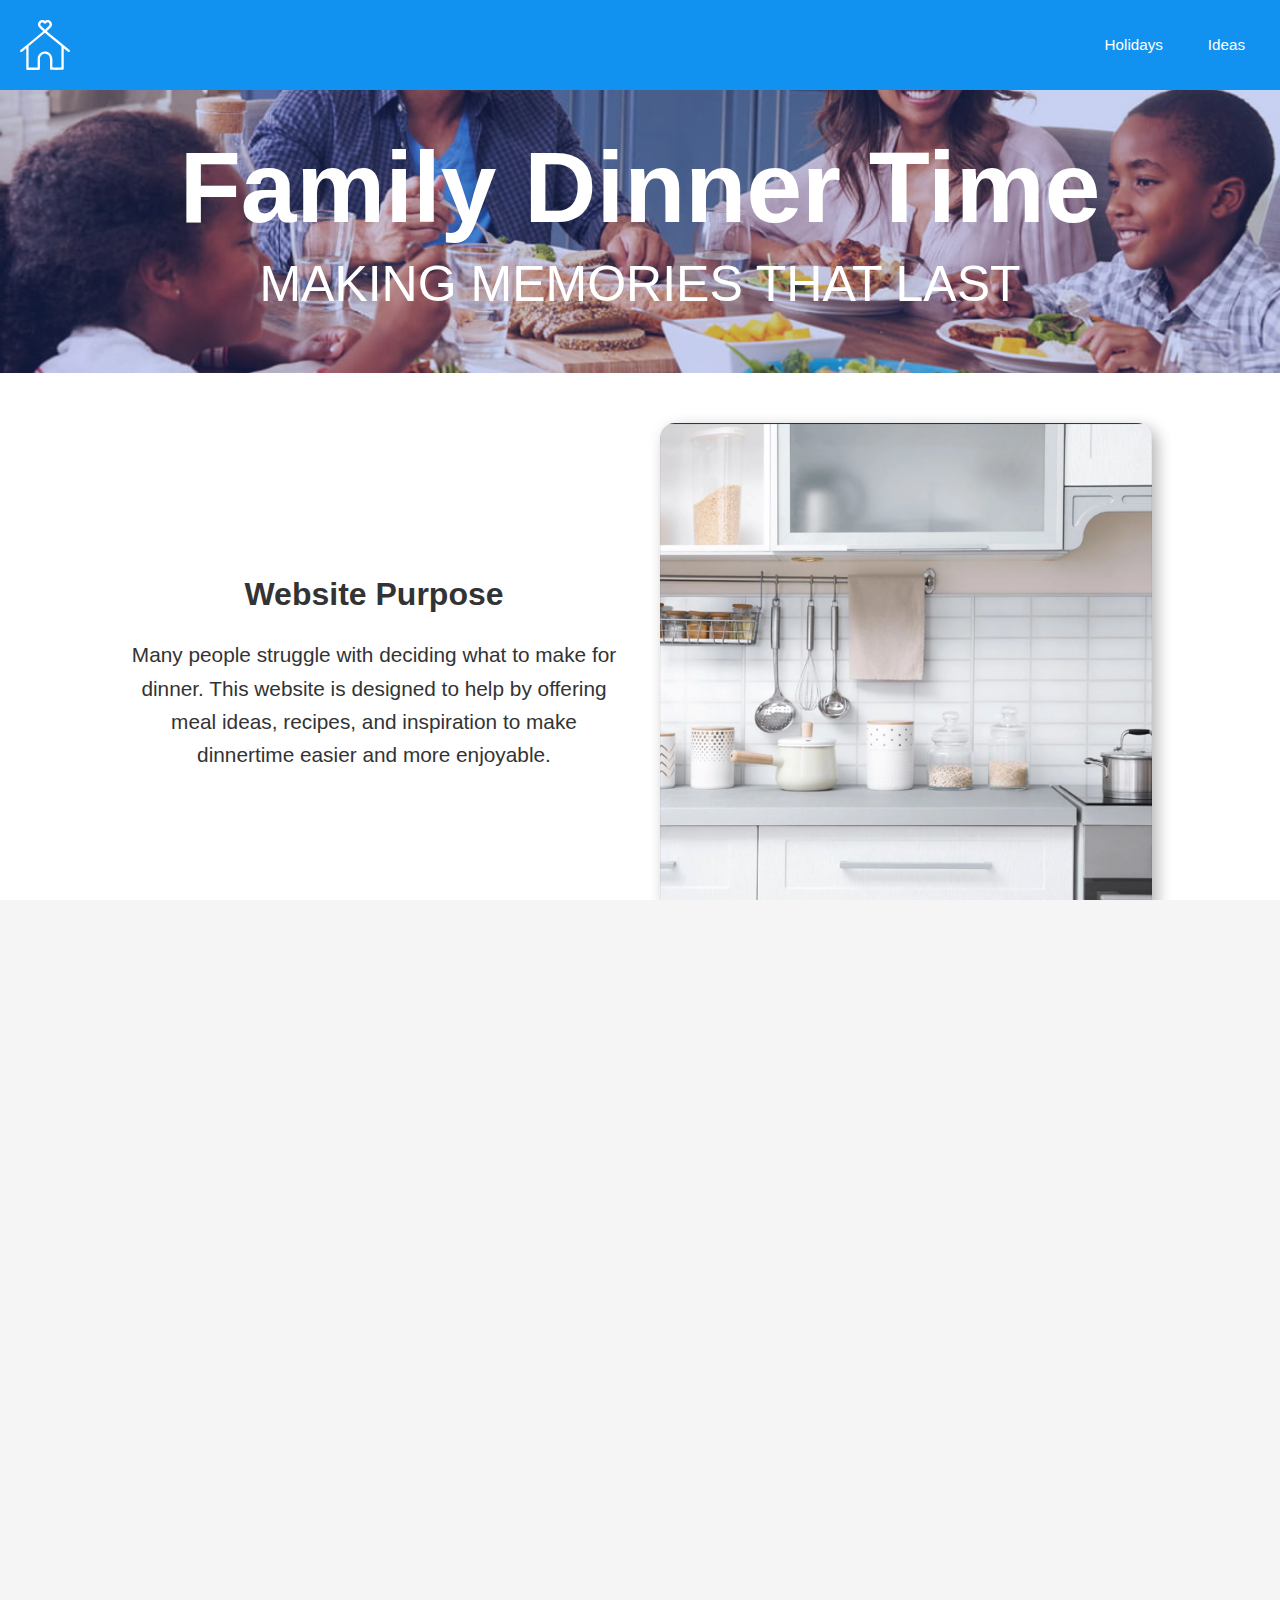
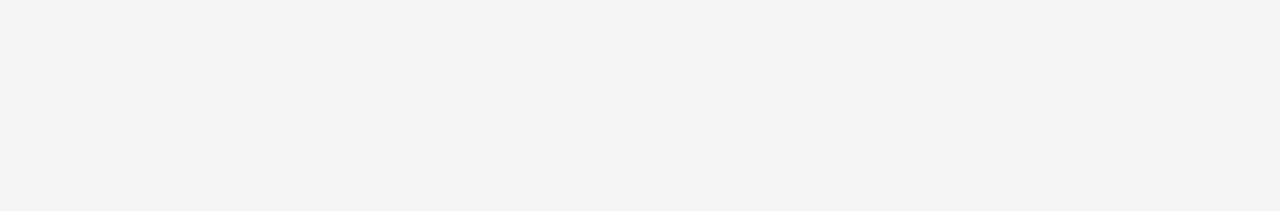
<file: index.html>
<!DOCTYPE html>
<html lang="en">
    <head>
        <meta charset="UTF-8">
        <meta name="viewport" content="width=device-width, initial-scale=1.0">
        <title>Family Dinner Time</title>
        <link rel="stylesheet" href="styles/style.css">
        <link rel="icon" type="image/svg+xml" href="dinner/images/icon.svg">
    </head>
    <body>   
        <header>
            <svg id="Capa_1" data-name="Capa 1" xmlns="http://www.w3.org/2000/svg" viewBox="0 0 358.36 357.73">
                <path class="cls-1" d="m44.97,202.53c-10.49,8.65-19.42,15.97-28.31,23.35-4.86,4.03-10.09,6.47-14.73.39-4.38-5.73-.53-9.8,4.01-13.53,51.62-42.48,103.14-85.08,154.85-127.44,4.53-3.71,5.17-5.6.48-9.77-8.5-7.57-16.49-15.74-24.32-24.01-10.06-10.63-10.59-26.95-1.71-38.71C144.54.47,160.59-3.69,173.63,3.62c4.23,2.37,6.81,2.45,11.07.02,12.67-7.22,28.49-3.33,37.8,8.47,9.46,11.99,9.21,28.51-1.06,39.42-7.81,8.29-15.79,16.49-24.34,23.98-4.95,4.33-3.75,6.29.58,9.84,51.22,42.02,102.29,84.21,153.42,126.34,2.54,2.09,5.4,3.9,6.68,7.12,1.41,3.53.18,6.65-2.46,8.89-3.71,3.15-7.82,2.74-11.49-.22-8.86-7.15-17.61-14.44-26.4-21.68-.86-.71-1.52-1.89-3.91-.98v8.18c0,43.8.01,87.59,0,131.39,0,11.81-1.26,13.1-12.71,13.11-24.6.02-49.19.03-73.79,0-9.92-.01-11.92-1.97-11.96-12.17-.08-21.3.14-42.6-.08-63.89-.2-19.13-9.55-32.58-25.3-37.18-23.32-6.81-45.65,9.16-46.28,33.6-.47,18.29-.16,36.59-.1,54.89.1,27.57,1.42,24.92-24.57,24.93-20.4,0-40.79.04-61.19-.01-11.27-.03-12.54-1.29-12.55-12.39-.03-46.77-.01-93.54-.01-142.74Zm251.92,62.16c0-23.11-.11-46.21.1-69.32.04-4.55-1.06-7.7-4.73-10.7-36.01-29.39-71.91-58.91-107.69-88.58-3.82-3.16-6.03-3.97-10.38-.35-35.95,29.93-72.16,59.55-108.34,89.19-2.98,2.44-4.4,4.99-4.39,9.06.16,46.81.22,93.62-.05,140.43-.03,5.79,1.75,6.93,7.08,6.82,17.1-.33,34.21-.42,51.3.04,5.98.16,6.74-2.03,6.66-7.17-.28-18.6-.21-37.21-.08-55.81.19-27.27,21.57-50.26,48.36-52.18,28.18-2.02,52.05,16.58,56.11,44.5,3.03,20.86.98,41.94,1.08,62.91.03,6.45,1.79,7.92,7.98,7.74,16.19-.46,32.41-.46,48.6,0,6.44.18,8.74-1.06,8.58-8.18-.53-22.79-.2-45.61-.18-68.41ZM212.63,31c-.67-5.46-3.58-10.11-8.97-12.96-5.63-2.97-11.05-.87-14.75,3.03-7.01,7.39-12.84,6.43-19.91.15-7.1-6.31-13.31-5.83-18.8.17-5.79,6.32-6.11,13.72-.07,19.99,8.3,8.6,17.19,16.62,25.58,25.14,2.83,2.87,4.47,2.44,7.09-.2,8.21-8.27,16.7-16.27,25.04-24.42,2.87-2.8,4.64-6.17,4.77-10.9Z"/>
            </svg>
            <nav>
                <a href="national_food_holiday.html">Holidays</a>
                <a href="ideas.html">Ideas</a>
            </nav>
        </header>
        
        <section class="hero">
            <h1>Family Dinner Time</h1>
            <p>MAKING MEMORIES THAT LAST</p>
            <div class="hero-image"></div>
        </section>

        <section class="section-purpose">
            <div class="text">
                <h2>Website Purpose</h2>
                <p>Many people struggle with deciding what to make for dinner. This website is designed to help by offering meal ideas, recipes, and inspiration to make dinnertime easier and more enjoyable.</p>    
            </div>
            <img src="dinner/images/clean kitchen.webp" alt="Purpose Image">
        </section>

        <section class="success-stories">
            <h2>Success Stories</h2>
            <div class="cards">
                <div class="card">
                    <div class="card-inner">
                        <div class="card-front">
                            <img src="dinner/images/sarah.jfif" alt="">
                            <p>Sarah<br>The Busy Mom of Six</p>
                        </div>
                        <div class="card-back">
                            <p>The Busy Mom of Six "Meal Planning Brought Peace to My Chaos!" As a mom of six, Teresa used to scramble for dinner ideas and resort to takeout more often than she liked. After discovering meal planning, she started using the National Food Holidays to make dinnertime fun and get her kids excited about meals.</p>
                        </div>
                    </div>
                </div>
        
                <div class="card">
                    <div class="card-inner">
                        <div class="card-front">
                            <img src="dinner/images/emily.jfif" alt="">
                            <p>Emily<br>The Mom of Three</p>
                        </div>
                        <div class="card-back">
                            <p>The Mom of Three Who Found Her Groove Emily wanted to cook healthier, budget-friendly meals but often felt stuck making the same meals repeatedly. That changed when she incorporated National Food Holidays into her meal planning. Not only did this break the dinner monotony, but it also reduced food waste since she planned meals around what was already in her pantry. Now, grocery shopping is easier, and dinner is something the whole family looks forward to!</p>
                        </div>
                    </div>
                </div>
        
                <div class="card">
                    <div class="card-inner">
                        <div class="card-front">
                            <img src="dinner/images/elder-johnson.jfif" alt="">
                            <p>Elder Johnson<br>The LDS Missionary</p>
                        </div>
                        <div class="card-back">
                            <p>The LDS Missionary on a Budget "Meal Planning Helped Me Eat Better and Save Time!" Living on a tight budget, Elder Johnson needed quick, affordable meals that didn’t require a lot of prep. He used National Food Holidays as a guide to keep meals varied and fun while sticking to his meal plan. By planning around sales and simple recipes, he ate healthier, saved time, and even shared meal ideas with his companion. Now, he looks forward to food holidays as an easy way to add variety to his diet!</p>
                        </div>
                    </div>
                </div>
            </div>
            <br><br><br>
        </section>        

        <footer>
            <div class="footer-links">
                <a href="dinner/site-plan.html">Site Plan</a>
                <a href="#">Privacy Policy</a>
                <a href="#">Terms of Service</a>
            </div>
            <div class="footer-icons">
                <a href="https://www.facebook.com" target="_blank">
                    <svg xmlns="http://www.w3.org/2000/svg" width="16" height="16" fill="currentColor" class="bi bi-facebook" viewBox="0 0 16 16">
                        <path d="M16 8.049c0-4.446-3.582-8.05-8-8.05C3.58 0-.002 3.603-.002 8.05c0 4.017 2.926 7.347 6.75 7.951v-5.625h-2.03V8.05H6.75V6.275c0-2.017 1.195-3.131 3.022-3.131.876 0 1.791.157 1.791.157v1.98h-1.009c-.993 0-1.303.621-1.303 1.258v1.51h2.218l-.354 2.326H9.25V16c3.824-.604 6.75-3.934 6.75-7.951"/>
                    </svg>
                </a>
                <a href="https://www.instagram.com" target="_blank">
                    <svg xmlns="http://www.w3.org/2000/svg" width="16" height="16" fill="currentColor" class="bi bi-instagram" viewBox="0 0 16 16">
                        <path d="M8 0C5.829 0 5.556.01 4.703.048 3.85.088 3.269.222 2.76.42a3.9 3.9 0 0 0-1.417.923A3.9 3.9 0 0 0 .42 2.76C.222 3.268.087 3.85.048 4.7.01 5.555 0 5.827 0 8.001c0 2.172.01 2.444.048 3.297.04.852.174 1.433.372 1.942.205.526.478.972.923 1.417.444.445.89.719 1.416.923.51.198 1.09.333 1.942.372C5.555 15.99 5.827 16 8 16s2.444-.01 3.298-.048c.851-.04 1.434-.174 1.943-.372a3.9 3.9 0 0 0 1.416-.923c.445-.445.718-.891.923-1.417.197-.509.332-1.09.372-1.942C15.99 10.445 16 10.173 16 8s-.01-2.445-.048-3.299c-.04-.851-.175-1.433-.372-1.941a3.9 3.9 0 0 0-.923-1.417A3.9 3.9 0 0 0 13.24.42c-.51-.198-1.092-.333-1.943-.372C10.443.01 10.172 0 7.998 0zm-.717 1.442h.718c2.136 0 2.389.007 3.232.046.78.035 1.204.166 1.486.275.373.145.64.319.92.599s.453.546.598.92c.11.281.24.705.275 1.485.039.843.047 1.096.047 3.231s-.008 2.389-.047 3.232c-.035.78-.166 1.203-.275 1.485a2.5 2.5 0 0 1-.599.919c-.28.28-.546.453-.92.598-.28.11-.704.24-1.485.276-.843.038-1.096.047-3.232.047s-2.39-.009-3.233-.047c-.78-.036-1.203-.166-1.485-.276a2.5 2.5 0 0 1-.92-.598 2.5 2.5 0 0 1-.6-.92c-.109-.281-.24-.705-.275-1.485-.038-.843-.046-1.096-.046-3.233s.008-2.388.046-3.231c.036-.78.166-1.204.276-1.486.145-.373.319-.64.599-.92s.546-.453.92-.598c.282-.11.705-.24 1.485-.276.738-.034 1.024-.044 2.515-.045zm4.988 1.328a.96.96 0 1 0 0 1.92.96.96 0 0 0 0-1.92m-4.27 1.122a4.109 4.109 0 1 0 0 8.217 4.109 4.109 0 0 0 0-8.217m0 1.441a2.667 2.667 0 1 1 0 5.334 2.667 2.667 0 0 1 0-5.334"/>
                    </svg>
                </a>
            </div>
            <p>&copy; 2025 Family Dinner Time. All rights reserved.</p>
        </footer>   
    </body>
</html>
</file>
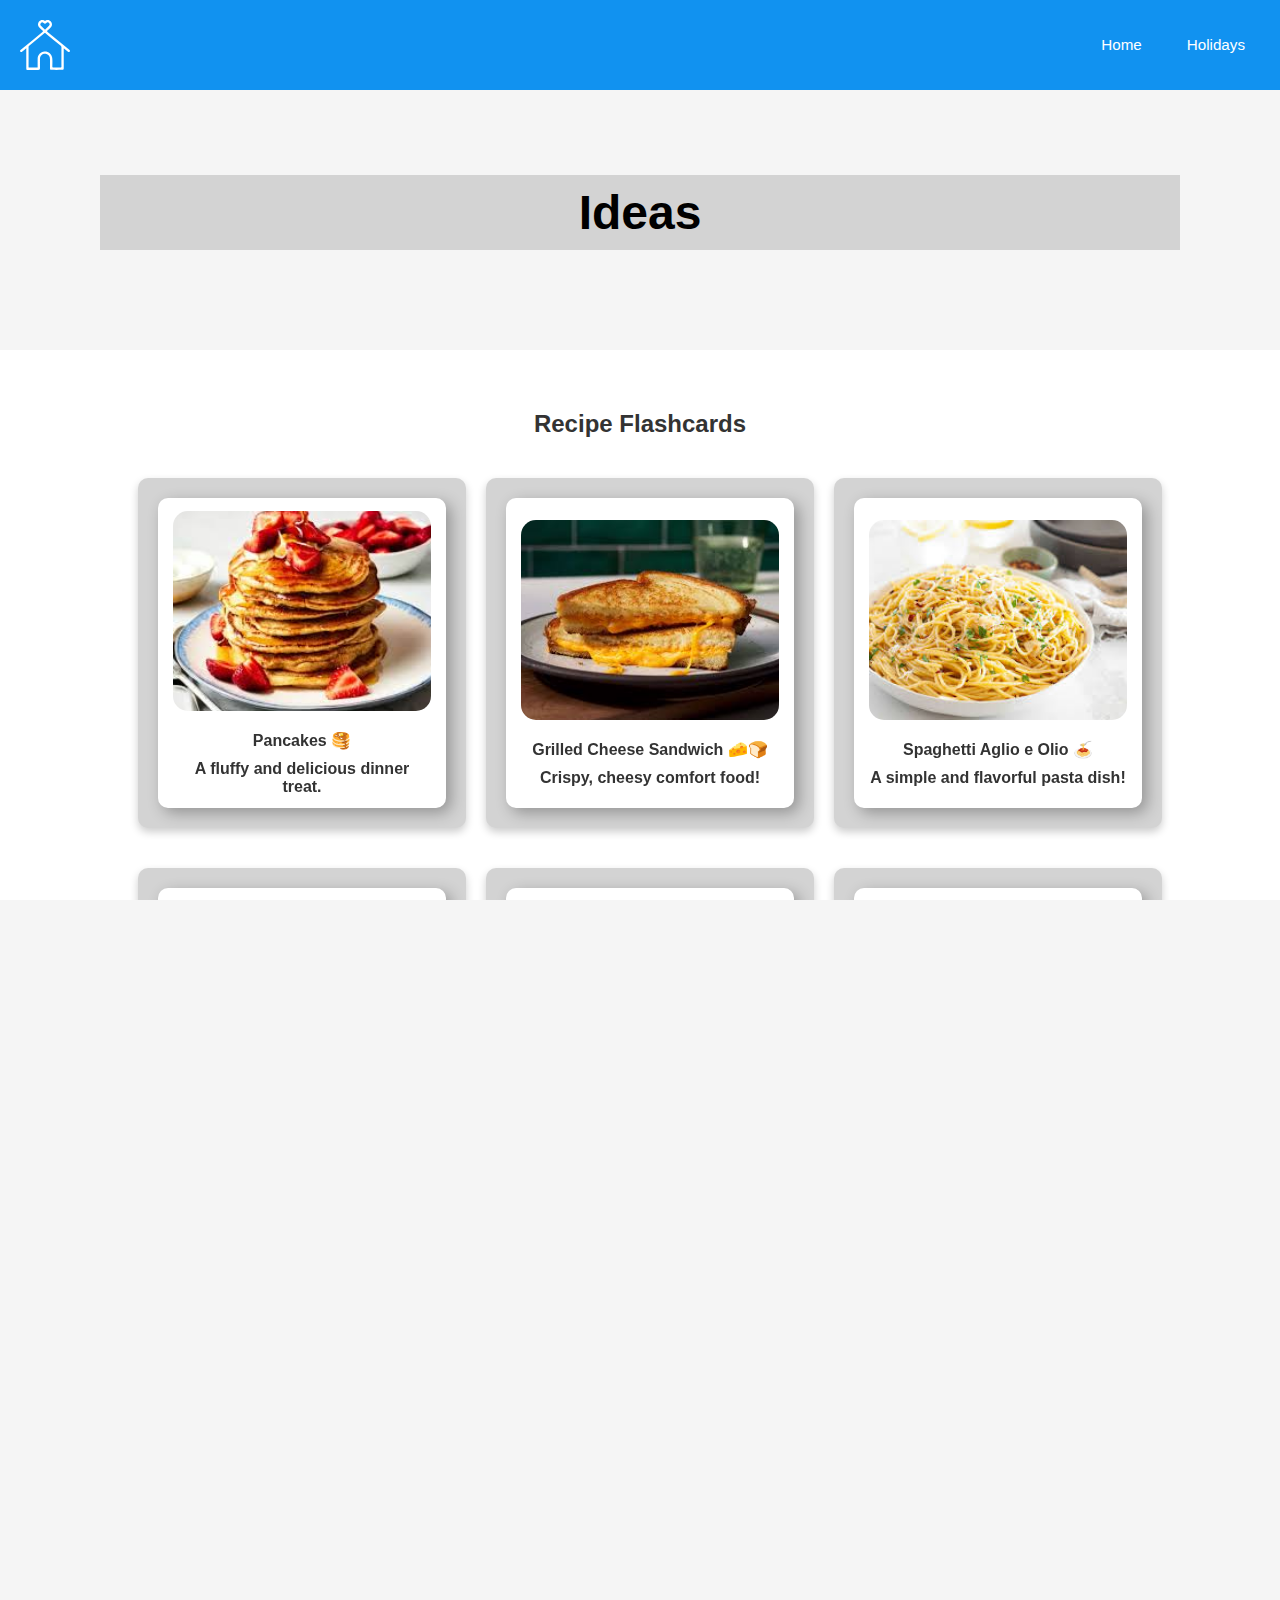
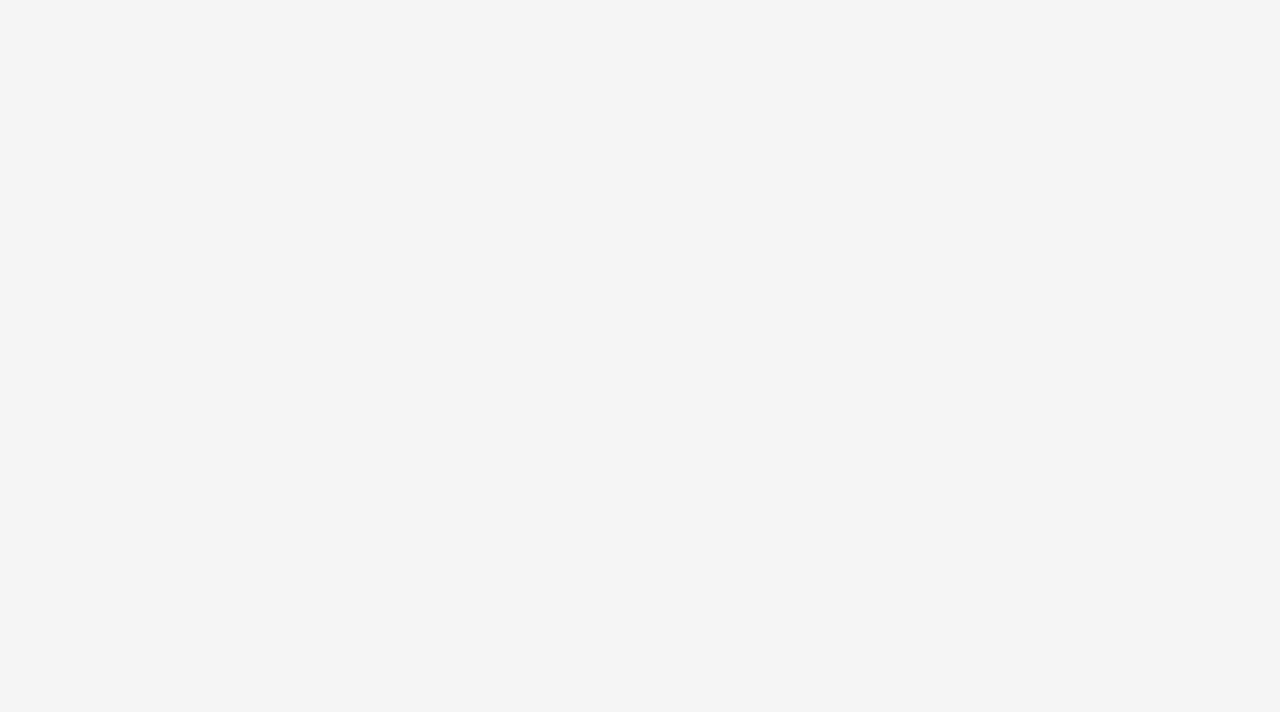
<file: ideas.html>
<!DOCTYPE html>
<html lang="en">
    <head>
        <meta charset="UTF-8">
        <meta name="viewport" content="width=device-width, initial-scale=1.0">
        <title>Ideas</title>
        <link rel="stylesheet" href="styles/style.css">
        <link rel="icon" type="image/svg+xml" href="dinner/images/icon.svg">
    </head>
    <body>
        <header>
            <svg id="Capa_1" data-name="Capa 1" xmlns="http://www.w3.org/2000/svg" viewBox="0 0 358.36 357.73">
                <path class="cls-1" d="m44.97,202.53c-10.49,8.65-19.42,15.97-28.31,23.35-4.86,4.03-10.09,6.47-14.73.39-4.38-5.73-.53-9.8,4.01-13.53,51.62-42.48,103.14-85.08,154.85-127.44,4.53-3.71,5.17-5.6.48-9.77-8.5-7.57-16.49-15.74-24.32-24.01-10.06-10.63-10.59-26.95-1.71-38.71C144.54.47,160.59-3.69,173.63,3.62c4.23,2.37,6.81,2.45,11.07.02,12.67-7.22,28.49-3.33,37.8,8.47,9.46,11.99,9.21,28.51-1.06,39.42-7.81,8.29-15.79,16.49-24.34,23.98-4.95,4.33-3.75,6.29.58,9.84,51.22,42.02,102.29,84.21,153.42,126.34,2.54,2.09,5.4,3.9,6.68,7.12,1.41,3.53.18,6.65-2.46,8.89-3.71,3.15-7.82,2.74-11.49-.22-8.86-7.15-17.61-14.44-26.4-21.68-.86-.71-1.52-1.89-3.91-.98v8.18c0,43.8.01,87.59,0,131.39,0,11.81-1.26,13.1-12.71,13.11-24.6.02-49.19.03-73.79,0-9.92-.01-11.92-1.97-11.96-12.17-.08-21.3.14-42.6-.08-63.89-.2-19.13-9.55-32.58-25.3-37.18-23.32-6.81-45.65,9.16-46.28,33.6-.47,18.29-.16,36.59-.1,54.89.1,27.57,1.42,24.92-24.57,24.93-20.4,0-40.79.04-61.19-.01-11.27-.03-12.54-1.29-12.55-12.39-.03-46.77-.01-93.54-.01-142.74Zm251.92,62.16c0-23.11-.11-46.21.1-69.32.04-4.55-1.06-7.7-4.73-10.7-36.01-29.39-71.91-58.91-107.69-88.58-3.82-3.16-6.03-3.97-10.38-.35-35.95,29.93-72.16,59.55-108.34,89.19-2.98,2.44-4.4,4.99-4.39,9.06.16,46.81.22,93.62-.05,140.43-.03,5.79,1.75,6.93,7.08,6.82,17.1-.33,34.21-.42,51.3.04,5.98.16,6.74-2.03,6.66-7.17-.28-18.6-.21-37.21-.08-55.81.19-27.27,21.57-50.26,48.36-52.18,28.18-2.02,52.05,16.58,56.11,44.5,3.03,20.86.98,41.94,1.08,62.91.03,6.45,1.79,7.92,7.98,7.74,16.19-.46,32.41-.46,48.6,0,6.44.18,8.74-1.06,8.58-8.18-.53-22.79-.2-45.61-.18-68.41ZM212.63,31c-.67-5.46-3.58-10.11-8.97-12.96-5.63-2.97-11.05-.87-14.75,3.03-7.01,7.39-12.84,6.43-19.91.15-7.1-6.31-13.31-5.83-18.8.17-5.79,6.32-6.11,13.72-.07,19.99,8.3,8.6,17.19,16.62,25.58,25.14,2.83,2.87,4.47,2.44,7.09-.2,8.21-8.27,16.7-16.27,25.04-24.42,2.87-2.8,4.64-6.17,4.77-10.9Z"/>
            </svg>
            <nav>
                <a href="index.html">Home</a>
                <a href="national_food_holiday.html">Holidays</a>
            </nav>
        </header>
        <div class="title">
            <h1>Ideas</h1>
        </div>
       

            <section class="recipe-cards">
                <h2>Recipe Flashcards</h2>
                <div class="cards-container">
                    <div class="card">
                        <div class="card-inner">
                            <div class="card-front">
                                <img src="dinner/images/Pancakes.jfif" alt="Dish 1">
                                <p>Pancakes 🥞</p>
                                <p>A fluffy and delicious dinner treat.</p>
                            </div>
                            <div class="card-back">
                                <h3>Ingredients:</h3>
                                <ul>
                                    <li>1 cup flour</li>
                                    <li>1 tbsp sugar</li>
                                    <li>1 tsp baking powder</li>
                                    <li>½ tsp salt</li>
                                    <li>¾ cup milk</li>
                                    <li>1 egg</li>
                                    <li>1 tbsp melted butter</li>
                                </ul>
                                <h3>Steps:</h3>
                                <p>Combine dry ingredients, mix in milk, egg, and melted butter, cook on a hot griddle</p>
                            </div>
                        </div>
                    </div>
                   
                    <div class="card">
                        <div class="card-inner">
                            <div class="card-front">
                                <img src="dinner/images/Grilled Cheese Sandwich.jfif" alt="Dish 1">
                                <p>Grilled Cheese Sandwich 🧀🍞</p>
                                <p>Crispy, cheesy comfort food!</p>
                            </div>
                            <div class="card-back">
                                <h3>Ingredients:</h3>
                                <ul>
                                    <li>2 slices of bread</li>
                                    <li>2 slices of cheese</li>
                                    <li>1 tbsp butter</li>
                                </ul>
                                <h3>Steps:</h3>
                                <p>Butter the bread, grill with cheese in between until golden brown</p>
                            </div>
                        </div>
                    </div>
     
     
                    <div class="card">
                        <div class="card-inner">
                            <div class="card-front">
                                <img src="dinner/images/Spaghetti Aglio e Olio.jfif" alt="Dish 1">
                                <p>Spaghetti Aglio e Olio 🍝</p>
                                <p>A simple and flavorful pasta dish!</p>
                            </div>
                            <div class="card-back">
                                <h3>Ingredients:</h3>
                                <ul>
                                    <li>200g spaguetti</li>
                                    <li>3 cloves garlic (sliced)</li>
                                    <li>3 tbsp olive oil</li>
                                    <li>½ tsp red pepper flakes</li>
                                    <li>Parsley</li>
                                </ul>
                                <h3>Steps:</h3>
                                <p>Cook pasta, sauté garlic in olive oil, mix with pasta, top with parsley</p>
                            </div>
                        </div>
                    </div>
     
     
                    <div class="card">
                        <div class="card-inner">
                            <div class="card-front">
                                <img src="dinner/images/Scrambled Eggs.jfif" alt="Dish 1">
                                <p>Scrambled Eggs 🍳</p>
                                <p>Fluffy scrambled eggs for dinner!</p>
                            </div>
                            <div class="card-back">
                                <h3>Ingredients:</h3>
                                <ul>
                                    <li>2 eggs</li>
                                    <li>1 tbsp milk</li>
                                    <li>Sal & pepper</li>
                                    <li>1 tsp butter</li>
                                </ul>
                                <h3>Steps:</h3>
                                <p>Beat eggs with milk, cook in butter, stir occasionally until fluffy</p>
                            </div>
                        </div>
                    </div>
     
     
                    <div class="card">
                        <div class="card-inner">
                            <div class="card-front">
                                <img src="dinner/images/Banana Smoothie.jfif" alt="Dish 1">
                                <p>Banana Smoothie 🍌🥤</p>
                                <p>A quick and healthy smoothie to accompany your meal!</p>
                            </div>
                            <div class="card-back">
                                <h3>Ingredients:</h3>
                                <ul>
                                    <li>1 banana</li>
                                    <li>1 cup milk</li>
                                    <li>½ cup yogurt</li>
                                    <li>1 tbsp honey</li>
                                </ul>
                                <h3>Steps:</h3>
                                <p>Blend all ingredients until smooth</p>
                            </div>
                        </div>
                    </div>
                   
                    <div class="card">
                        <div class="card-inner">
                            <div class="card-front">
                                <img src="dinner/images/Chicken Quesadilla.jfif" alt="Dish 1">
                                <p>Chicken Quesadilla 🌮🧀</p>
                                <p>Cheesy and crispy, the perfect savory dinner</p>
                            </div>
                            <div class="card-back">
                                <h3>Ingredients:</h3>
                                <ul>
                                    <li>1 tortilla</li>
                                    <li>½ cup shredded chicken</li>
                                    <li>½ cup shredded cheese</li>
                                </ul>
                                <h3>Steps:</h3>
                                <p>Fill tortilla with chicken and cheese, cook on both sides until crispy</p>
                            </div>
                        </div>
                    </div>
     
     
                    <div class="card">
                        <div class="card-inner">
                            <div class="card-front">
                                <img src="dinner/images/Fried Rice.jfif" alt="Dish 1">
                                <p>Fried Rice 🍚</p>
                                <p>Use leftover rice for a quick dinner!</p>
                            </div>
                            <div class="card-back">
                                <h3>Ingredients:</h3>
                                <ul>
                                    <li>1 cup cooked rice</li>
                                    <li>1 egg</li>
                                    <li>½ cup mixed veggies</li>
                                    <li>2 tbsp soy sauce</li>
                                </ul>
                                <h3>Steps:</h3>
                                <p>Scramble egg, stir-fry veggies, add rice and soy sauce</p>
                            </div>
                        </div>
                    </div>
     
     
                    <div class="card">
                        <div class="card-inner">
                            <div class="card-front">
                                <img src="dinner/images/Baked Potatoes.jfif" alt="Dish 1">
                                <p>Baked Potatoes 🥔</p>
                                <p>Perfectly baked potatoes with crispy skin</p>
                            </div>
                            <div class="card-back">
                                <h3>Ingredients:</h3>
                                <ul>
                                    <li>2 potatoes</li>
                                    <li>1 tbsp olive oil</li>
                                    <li>Salt & pepper</li>
                                </ul>
                                <h3>Steps:</h3>
                                <p>Coat potatoes in olive oil and salt, bake at 400°F for 45 minutes</p>
                            </div>
                        </div>
                    </div>
               
                    <div class="card">
                        <div class="card-inner">
                            <div class="card-front">
                                <img src="dinner/images/French Toast.jfif" alt="Dish 1">
                                <p>French Toast 🍞🍯</p>
                                <p>A sweet and golden brown dinner option</p>
                            </div>
                            <div class="card-back">
                                <h3>Ingredients:</h3>
                                <ul>
                                    <li>2 slices of bread</li>
                                    <li>1 egg</li>
                                    <li>½ cup milk</li>
                                    <li>1 tbsp sugar</li>
                                    <li>½ tsp cinnamon</li>
                                </ul>
                                <h3>Steps:</h3>
                                <p>Dip bread in egg mixture, cook until golden brown</p>
                            </div>
                        </div>
                    </div>
     
     
                    <div class="card">
                        <div class="card-inner">
                            <div class="card-front">
                                <img src="dinner/images/Caprese Salad.jfif" alt="Dish 1">
                                <p>Caprese Salad 🍅🥬</p>
                                <p>A refreshing and healthy salad for dinner</p>
                            </div>
                            <div class="card-back">
                                <h3>Ingredients:</h3>
                                <ul>
                                    <li>1 tomato (sliced)</li>
                                    <li>1 ball mozzarella (sliced)</li>
                                    <li>Fesh basil</li>
                                    <li>olive oil & balsamic vinegar</li>
                                </ul>
                                <h3>Steps:</h3>
                                <p>Layer tomato, mozzarella, and basil, drizzle with oil and vinegar</p>
                            </div>
                        </div>
                    </div>
     
     
                    <div class="card">
                        <div class="card-inner">
                            <div class="card-front">
                                <img src="dinner/images/vegetable-stir-fry.jfif" alt="Dish 1">
                                <p>Stir-Fry Vegetables 🥦🍜</p>
                                <p>A healthy and vibrant vegetable stir-fry for dinner</p>
                            </div>
                            <div class="card-back">
                                <h3>Ingredients:</h3>
                                <ul>
                                    <li>1 cup broccoli</li>
                                    <li>1 bell pepper (sliced)</li>
                                    <li>1 carrot (julienned)</li>
                                    <li>2 tbsp soy sauce</li>
                                    <li>1 tbsp olive Olio</li>
                                </ul>
                                <h3>Steps:</h3>
                                <p>Heat oil, sauté vegetables until tender, add soy sauce and stir-fry for 2-3 more minutes</p>
                            </div>
                        </div>
                    </div>
                   
                    <div class="card">
                        <div class="card-inner">
                            <div class="card-front">
                                <img src="dinner/images/Avocado Toast.jfif" alt="Dish 1">
                                <p>Avocado Toast 🥑🍞</p>
                                <p>Simple, nutritious, and delicious!</p>
                            </div>
                            <div class="card-back">
                                <h3>Ingredients:</h3>
                                <ul>
                                    <li>1 slice toast</li>
                                    <li>½ avocado (mashed)</li>
                                    <li>Salt & pepper</li>
                                    <li>red pepper flakes</li>
                                </ul>
                                <h3>Steps:</h3>
                                <p>Spread mashed avocado on toast, season with salt and pepper</p>
                            </div>
                        </div>
                    </div>
     
     
                </div>
            </section>       
     
     
            <footer>
                <div class="footer-links">
                    <a href="dinner/site-plan.html">Site Plan</a>
                    <a href="#">Privacy Policy</a>
                    <a href="#">Terms of Service</a>
                </div>
                <div class="footer-icons">
                    <a href="https://www.facebook.com" target="_blank">
                        <svg xmlns="http://www.w3.org/2000/svg" width="16" height="16" fill="currentColor" class="bi bi-facebook" viewBox="0 0 16 16">
                            <path d="M16 8.049c0-4.446-3.582-8.05-8-8.05C3.58 0-.002 3.603-.002 8.05c0 4.017 2.926 7.347 6.75 7.951v-5.625h-2.03V8.05H6.75V6.275c0-2.017 1.195-3.131 3.022-3.131.876 0 1.791.157 1.791.157v1.98h-1.009c-.993 0-1.303.621-1.303 1.258v1.51h2.218l-.354 2.326H9.25V16c3.824-.604 6.75-3.934 6.75-7.951"/>
                        </svg>
                    </a>
                    <a href="https://www.instagram.com" target="_blank">
                        <svg xmlns="http://www.w3.org/2000/svg" width="16" height="16" fill="currentColor" class="bi bi-instagram" viewBox="0 0 16 16">
                            <path d="M8 0C5.829 0 5.556.01 4.703.048 3.85.088 3.269.222 2.76.42a3.9 3.9 0 0 0-1.417.923A3.9 3.9 0 0 0 .42 2.76C.222 3.268.087 3.85.048 4.7.01 5.555 0 5.827 0 8.001c0 2.172.01 2.444.048 3.297.04.852.174 1.433.372 1.942.205.526.478.972.923 1.417.444.445.89.719 1.416.923.51.198 1.09.333 1.942.372C5.555 15.99 5.827 16 8 16s2.444-.01 3.298-.048c.851-.04 1.434-.174 1.943-.372a3.9 3.9 0 0 0 1.416-.923c.445-.445.718-.891.923-1.417.197-.509.332-1.09.372-1.942C15.99 10.445 16 10.173 16 8s-.01-2.445-.048-3.299c-.04-.851-.175-1.433-.372-1.941a3.9 3.9 0 0 0-.923-1.417A3.9 3.9 0 0 0 13.24.42c-.51-.198-1.092-.333-1.943-.372C10.443.01 10.172 0 7.998 0zm-.717 1.442h.718c2.136 0 2.389.007 3.232.046.78.035 1.204.166 1.486.275.373.145.64.319.92.599s.453.546.598.92c.11.281.24.705.275 1.485.039.843.047 1.096.047 3.231s-.008 2.389-.047 3.232c-.035.78-.166 1.203-.275 1.485a2.5 2.5 0 0 1-.599.919c-.28.28-.546.453-.92.598-.28.11-.704.24-1.485.276-.843.038-1.096.047-3.232.047s-2.39-.009-3.233-.047c-.78-.036-1.203-.166-1.485-.276a2.5 2.5 0 0 1-.92-.598 2.5 2.5 0 0 1-.6-.92c-.109-.281-.24-.705-.275-1.485-.038-.843-.046-1.096-.046-3.233s.008-2.388.046-3.231c.036-.78.166-1.204.276-1.486.145-.373.319-.64.599-.92s.546-.453.92-.598c.282-.11.705-.24 1.485-.276.738-.034 1.024-.044 2.515-.045zm4.988 1.328a.96.96 0 1 0 0 1.92.96.96 0 0 0 0-1.92m-4.27 1.122a4.109 4.109 0 1 0 0 8.217 4.109 4.109 0 0 0 0-8.217m0 1.441a2.667 2.667 0 1 1 0 5.334 2.667 2.667 0 0 1 0-5.334"/>
                        </svg>
                    </a>
                </div>
                <p>&copy; 2025 Family Dinner Time. All rights reserved.</p>
            </footer>
        </body>
     
     </html>
</file>
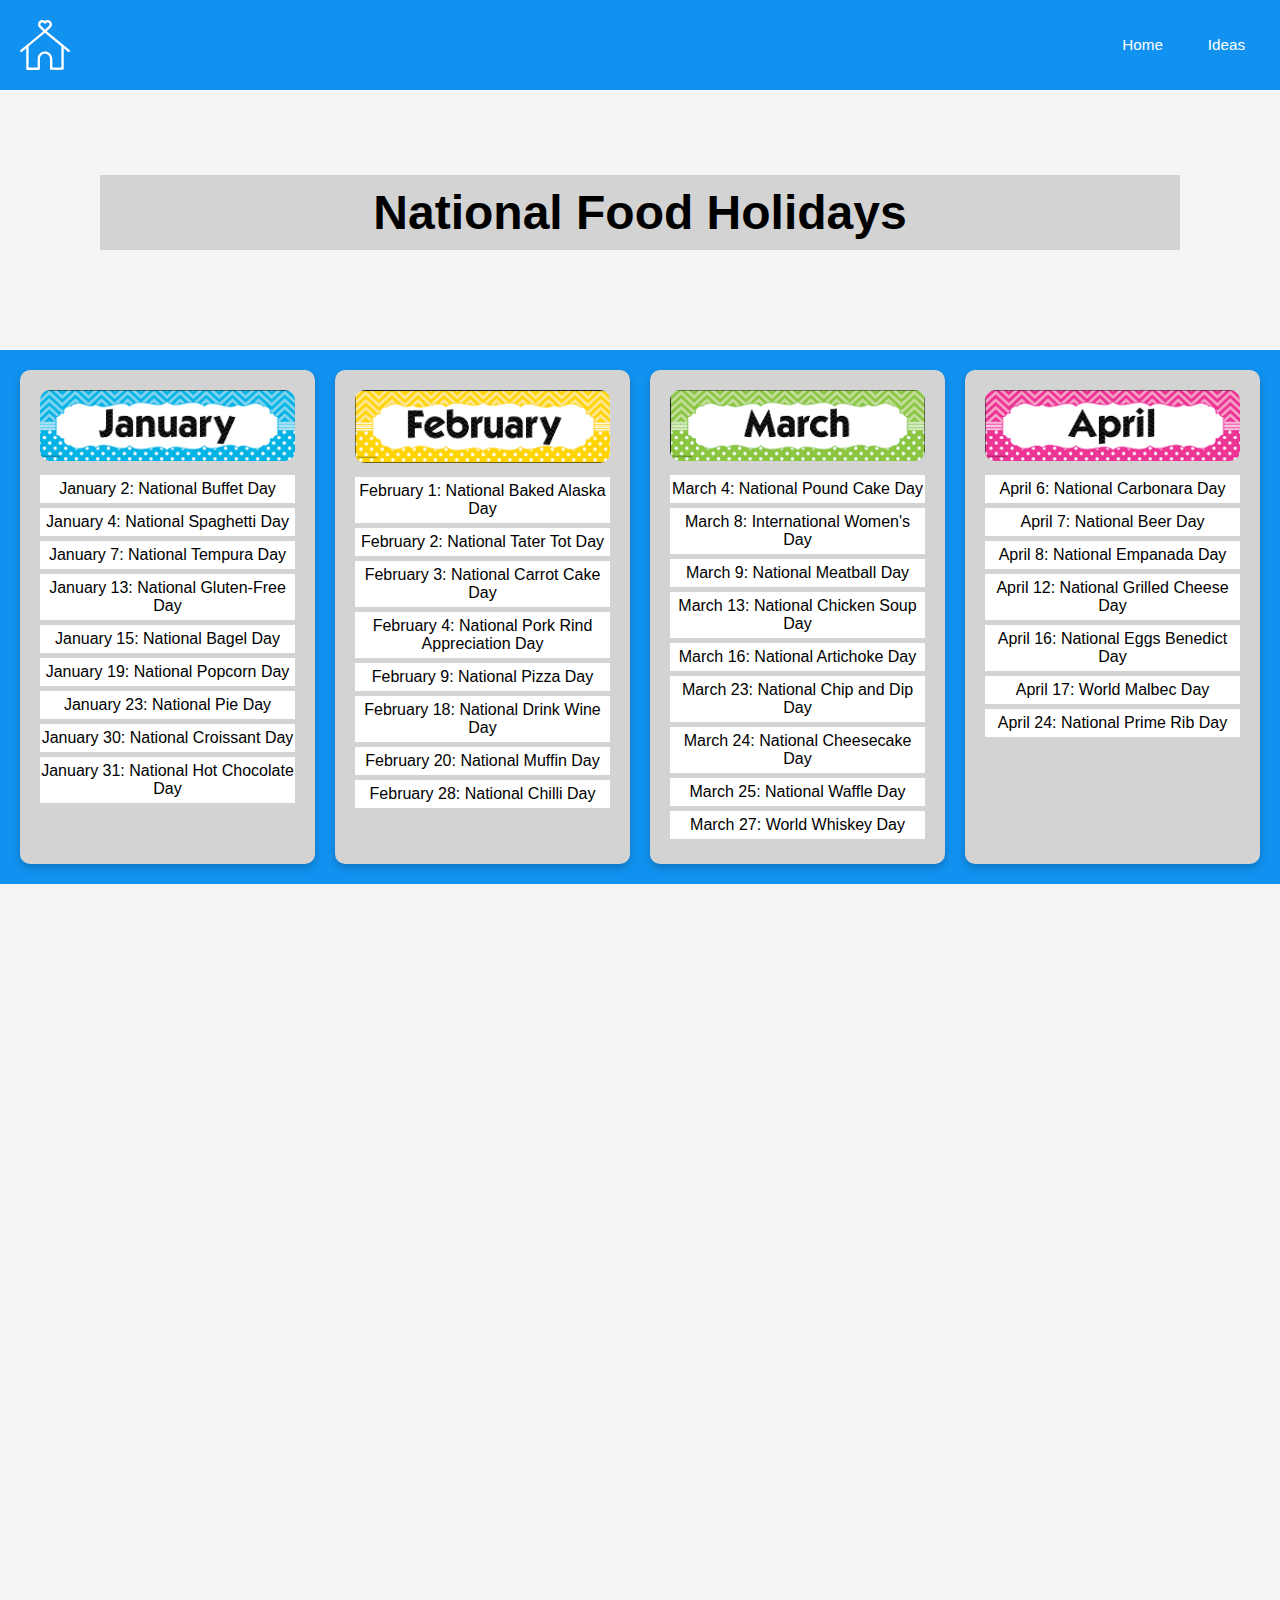
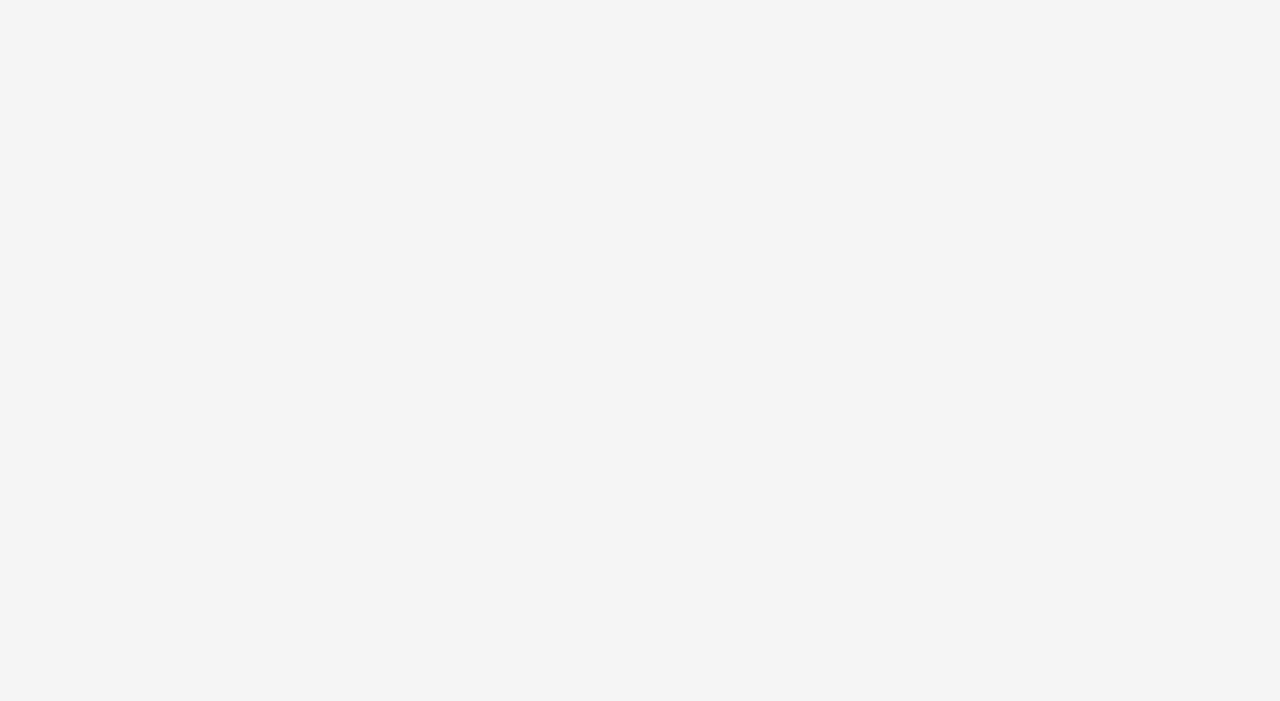
<file: national_food_holiday.html>
<!DOCTYPE html>
<html lang="en">

<head>
    <meta charset="UTF-8">
    <meta name="viewport" content="width=device-width, initial-scale=1.0">
    <title>National Food Holidays</title>
    <link rel="stylesheet" href="styles/style.css">
    <link rel="icon" type="image/svg+xml" href="dinner/images/icon.svg">
</head>

<body>
    <header>
        <svg id="Capa_1" data-name="Capa 1" xmlns="http://www.w3.org/2000/svg" viewBox="0 0 358.36 357.73">
            <path class="cls-1"
                d="m44.97,202.53c-10.49,8.65-19.42,15.97-28.31,23.35-4.86,4.03-10.09,6.47-14.73.39-4.38-5.73-.53-9.8,4.01-13.53,51.62-42.48,103.14-85.08,154.85-127.44,4.53-3.71,5.17-5.6.48-9.77-8.5-7.57-16.49-15.74-24.32-24.01-10.06-10.63-10.59-26.95-1.71-38.71C144.54.47,160.59-3.69,173.63,3.62c4.23,2.37,6.81,2.45,11.07.02,12.67-7.22,28.49-3.33,37.8,8.47,9.46,11.99,9.21,28.51-1.06,39.42-7.81,8.29-15.79,16.49-24.34,23.98-4.95,4.33-3.75,6.29.58,9.84,51.22,42.02,102.29,84.21,153.42,126.34,2.54,2.09,5.4,3.9,6.68,7.12,1.41,3.53.18,6.65-2.46,8.89-3.71,3.15-7.82,2.74-11.49-.22-8.86-7.15-17.61-14.44-26.4-21.68-.86-.71-1.52-1.89-3.91-.98v8.18c0,43.8.01,87.59,0,131.39,0,11.81-1.26,13.1-12.71,13.11-24.6.02-49.19.03-73.79,0-9.92-.01-11.92-1.97-11.96-12.17-.08-21.3.14-42.6-.08-63.89-.2-19.13-9.55-32.58-25.3-37.18-23.32-6.81-45.65,9.16-46.28,33.6-.47,18.29-.16,36.59-.1,54.89.1,27.57,1.42,24.92-24.57,24.93-20.4,0-40.79.04-61.19-.01-11.27-.03-12.54-1.29-12.55-12.39-.03-46.77-.01-93.54-.01-142.74Zm251.92,62.16c0-23.11-.11-46.21.1-69.32.04-4.55-1.06-7.7-4.73-10.7-36.01-29.39-71.91-58.91-107.69-88.58-3.82-3.16-6.03-3.97-10.38-.35-35.95,29.93-72.16,59.55-108.34,89.19-2.98,2.44-4.4,4.99-4.39,9.06.16,46.81.22,93.62-.05,140.43-.03,5.79,1.75,6.93,7.08,6.82,17.1-.33,34.21-.42,51.3.04,5.98.16,6.74-2.03,6.66-7.17-.28-18.6-.21-37.21-.08-55.81.19-27.27,21.57-50.26,48.36-52.18,28.18-2.02,52.05,16.58,56.11,44.5,3.03,20.86.98,41.94,1.08,62.91.03,6.45,1.79,7.92,7.98,7.74,16.19-.46,32.41-.46,48.6,0,6.44.18,8.74-1.06,8.58-8.18-.53-22.79-.2-45.61-.18-68.41ZM212.63,31c-.67-5.46-3.58-10.11-8.97-12.96-5.63-2.97-11.05-.87-14.75,3.03-7.01,7.39-12.84,6.43-19.91.15-7.1-6.31-13.31-5.83-18.8.17-5.79,6.32-6.11,13.72-.07,19.99,8.3,8.6,17.19,16.62,25.58,25.14,2.83,2.87,4.47,2.44,7.09-.2,8.21-8.27,16.7-16.27,25.04-24.42,2.87-2.8,4.64-6.17,4.77-10.9Z" />
        </svg>
        <nav>
            <a href="index.html">Home</a>
            <a href="ideas.html">Ideas</a>
        </nav>
    </header>

    <section class="title">
        <h1>National Food Holidays</h1>
    </section>
    <section class="blue-background">
        <div class="cards">
            <div class="card">
                <img src="dinner/images/january.png" alt="January">
                <ul>
                    <li>January 2: National Buffet Day</li>
                    <li>January 4: National Spaghetti Day</li>
                    <li>January 7: National Tempura Day</li>
                    <li>January 13: National Gluten-Free Day</li>
                    <li>January 15: National Bagel Day</li>
                    <li>January 19: National Popcorn Day</li>
                    <li>January 23: National Pie Day</li>
                    <li>January 30: National Croissant Day</li>
                    <li>January 31: National Hot Chocolate Day</li>
                </ul>
            </div>
            <div class="card">
                <img src="dinner/images/february.png" alt="February">
                <ul>
                    <li>February 1: National Baked Alaska Day</li>
                    <li>February 2: National Tater Tot Day</li>
                    <li>February 3: National Carrot Cake Day</li>
                    <li>February 4: National Pork Rind Appreciation Day</li>
                    <li>February 9: National Pizza Day</li>
                    <li>February 18: National Drink Wine Day</li>
                    <li>February 20: National Muffin Day</li>
                    <li>February 28: National Chilli Day</li>
                </ul>
            </div>
            <div class="card">
                <img src="dinner/images/march.png" alt="March">
                <ul>
                    <li>March 4: National Pound Cake Day</li>
                    <li>March 8: International Women's Day</li>
                    <li>March 9: National Meatball Day</li>
                    <li>March 13: National Chicken Soup Day</li>
                    <li>March 16: National Artichoke Day</li>
                    <li>March 23: National Chip and Dip Day</li>
                    <li>March 24: National Cheesecake Day</li>
                    <li>March 25: National Waffle Day</li>
                    <li>March 27: World Whiskey Day</li>
                </ul>
            </div>
            <div class="card">
                <img src="dinner/images/april.png" alt="April">
                <ul>
                    <li>April 6: National Carbonara Day</li>
                    <li>April 7: National Beer Day</li>
                    <li>April 8: National Empanada Day</li>
                    <li>April 12: National Grilled Cheese Day</li>
                    <li>April 16: National Eggs Benedict Day</li>
                    <li>April 17: World Malbec Day</li>
                    <li>April 24: National Prime Rib Day</li>
                </ul>
            </div>
        </div>
    </section>
    <section class="yellow-background">
        <div class="cards">
            <div class="card">
                <img src="dinner/images/may.png" alt="May">
                <ul>
                    <li>May 9: National Shrimp Day</li>
                    <li>May 13: National Hummus Day</li>
                    <li>May 14: National Buttermilk Biscuit Day</li>
                    <li>May 25: National Wine Day</li>
                    <li>May 28: National Brisket Day</li>
                    <li>May 30: National Mint Julep Day</li>
                </ul>
            </div>
            <div class="card">
                <img src="dinner/images/june.png" alt="June">
                <ul>
                    <li>June 2: National Rotisserie Chicken Day</li>
                    <li>June 4: National Cheese Day</li>
                    <li>June 7: National Ice Cream Day</li>
                    <li>June 12: National Falafel Day</li>
                    <li>June 15: National Lobster Day</li>
                    <li>June 16: National Fudge Day</li>
                    <li>June 19: National Martini Day</li>
                    <li>June 22: National Onion Ring Day</li>
                </ul>
            </div>
            <div class="card">
                <img src="dinner/images/july.png" alt="July">
                <ul>
                    <li>July 4: National Barbecue Day</li>
                    <li>July 6: National Fried Chicken Day</li>
                    <li>July 13: National French Fry Day</li>
                    <li>July 24: National Tequila Day</li>
                    <li>July 29: National Chicken Wing Day</li>
                    <li>July 31: National Avocado Day</li>
                </ul>
            </div>
            <div class="card">
                <img src="dinner/images/august.png" alt="August">
                <ul>
                    <li>August 3: National Watermelon Day</li>
                    <li>August 5: National Oyster Day</li>
                    <li>August 8: National Frozen Custard Day</li>
                    <li>August 11: National Panini Day</li>
                    <li>August 16: National Rum Day</li>
                    <li>August 19: National Hot and Spicy Day</li>
                    <li>August 19: National Potato Day</li>
                    <li>August 27: National Burger Day</li>
                    <li>August 31: National Eat Outside Day</li>
                </ul>
            </div>
        </div>
    </section>
    <section class="red-background">
        <div class="cards">
            <div class="card">
                <img src="dinner/images/september.png" alt="September">
                <ul>
                    <li>September 2: National Bacon Day</li>
                    <li>September 3: National Baby Back Ribs Day</li>
                    <li>September 10: National Hot Dog Day</li>
                    <li>September 13: National Peanut Day</li>
                    <li>September 16: National Guacamole Day</li>
                    <li>September 25: National Quesadilla Day</li>
                    <li>September 26: National Pancake Day</li>
                    <li>September 29: National Coffee Day</li>
                    <li>September 30: National Mulled Cider Day</li>
                </ul>
            </div>
            <div class="card">
                <img src="dinner/images/october.png" alt="October">
                <ul>
                    <li>October 1: National Vegetarian Day</li>
                    <li>October 4: National Taco Ribs Day</li>
                    <li>October 6: National Noodle Day</li>
                    <li>October 12: National Gumbo Day</li>
                    <li>October 16: World Bread Day</li>
                    <li>October 21: National Apple Day</li>
                    <li>October 22: National Nut Day</li>
                    <li>October 27: National Beer Day</li>
                    <li>October 28: National Chocolate Day</li>
                </ul>
            </div>
            <div class="card">
                <img src="dinner/images/november.png" alt="November">
                <ul>
                    <li>November 1: World Vegan Day</li>
                    <li>November 3: National Sandwich Day</li>
                    <li>November 5: National Doughnut Day</li>
                    <li>November 9: International Stout Day</li>
                    <li>November 14: National Pickle Day</li>
                    <li>November 21: National Cranberry Day</li>
                    <li>November 26: National Cake Day</li>
                </ul>

            </div>
            <div class="card">
                <img src="dinner/images/december.png" alt="December">
                <ul>
                    <li>December 2: National Fritters Day</li>
                    <li>December 4: National Cookie Day</li>
                    <li>December 5: National Comfort Food Day</li>
                    <li>December 8: National Brownie Day</li>
                    <li>December 9: National Pastry Day</li>
                    <li>December 13: National Cocoa Day</li>
                    <li>December 14: National Bouillabaisse Day</li>
                    <li>December 17: National Maple Syrup Day</li>
                    <li>December 21: National Hamburger Day</li>
                </ul>
            </div>
        </div>
    </section>

    <footer>
        <div class="footer-links">
            <a href="dinner/site-plan.html">Site Plan</a>
            <a href="#">Privacy Policy</a>
            <a href="#">Terms of Service</a>
        </div>
        <div class="footer-icons">
            <a href="https://www.facebook.com" target="_blank">
                <svg xmlns="http://www.w3.org/2000/svg" width="16" height="16" fill="currentColor"
                    class="bi bi-facebook" viewBox="0 0 16 16">
                    <path
                        d="M16 8.049c0-4.446-3.582-8.05-8-8.05C3.58 0-.002 3.603-.002 8.05c0 4.017 2.926 7.347 6.75 7.951v-5.625h-2.03V8.05H6.75V6.275c0-2.017 1.195-3.131 3.022-3.131.876 0 1.791.157 1.791.157v1.98h-1.009c-.993 0-1.303.621-1.303 1.258v1.51h2.218l-.354 2.326H9.25V16c3.824-.604 6.75-3.934 6.75-7.951" />
                </svg>
            </a>
            <a href="https://www.instagram.com" target="_blank">
                <svg xmlns="http://www.w3.org/2000/svg" width="16" height="16" fill="currentColor"
                    class="bi bi-instagram" viewBox="0 0 16 16">
                    <path
                        d="M8 0C5.829 0 5.556.01 4.703.048 3.85.088 3.269.222 2.76.42a3.9 3.9 0 0 0-1.417.923A3.9 3.9 0 0 0 .42 2.76C.222 3.268.087 3.85.048 4.7.01 5.555 0 5.827 0 8.001c0 2.172.01 2.444.048 3.297.04.852.174 1.433.372 1.942.205.526.478.972.923 1.417.444.445.89.719 1.416.923.51.198 1.09.333 1.942.372C5.555 15.99 5.827 16 8 16s2.444-.01 3.298-.048c.851-.04 1.434-.174 1.943-.372a3.9 3.9 0 0 0 1.416-.923c.445-.445.718-.891.923-1.417.197-.509.332-1.09.372-1.942C15.99 10.445 16 10.173 16 8s-.01-2.445-.048-3.299c-.04-.851-.175-1.433-.372-1.941a3.9 3.9 0 0 0-.923-1.417A3.9 3.9 0 0 0 13.24.42c-.51-.198-1.092-.333-1.943-.372C10.443.01 10.172 0 7.998 0zm-.717 1.442h.718c2.136 0 2.389.007 3.232.046.78.035 1.204.166 1.486.275.373.145.64.319.92.599s.453.546.598.92c.11.281.24.705.275 1.485.039.843.047 1.096.047 3.231s-.008 2.389-.047 3.232c-.035.78-.166 1.203-.275 1.485a2.5 2.5 0 0 1-.599.919c-.28.28-.546.453-.92.598-.28.11-.704.24-1.485.276-.843.038-1.096.047-3.232.047s-2.39-.009-3.233-.047c-.78-.036-1.203-.166-1.485-.276a2.5 2.5 0 0 1-.92-.598 2.5 2.5 0 0 1-.6-.92c-.109-.281-.24-.705-.275-1.485-.038-.843-.046-1.096-.046-3.233s.008-2.388.046-3.231c.036-.78.166-1.204.276-1.486.145-.373.319-.64.599-.92s.546-.453.92-.598c.282-.11.705-.24 1.485-.276.738-.034 1.024-.044 2.515-.045zm4.988 1.328a.96.96 0 1 0 0 1.92.96.96 0 0 0 0-1.92m-4.27 1.122a4.109 4.109 0 1 0 0 8.217 4.109 4.109 0 0 0 0-8.217m0 1.441a2.667 2.667 0 1 1 0 5.334 2.667 2.667 0 0 1 0-5.334" />
                </svg>
            </a>
        </div>
        <p>&copy; 2025 Family Dinner Time. All rights reserved.</p>
    </footer>
</body>

</html>
</file>
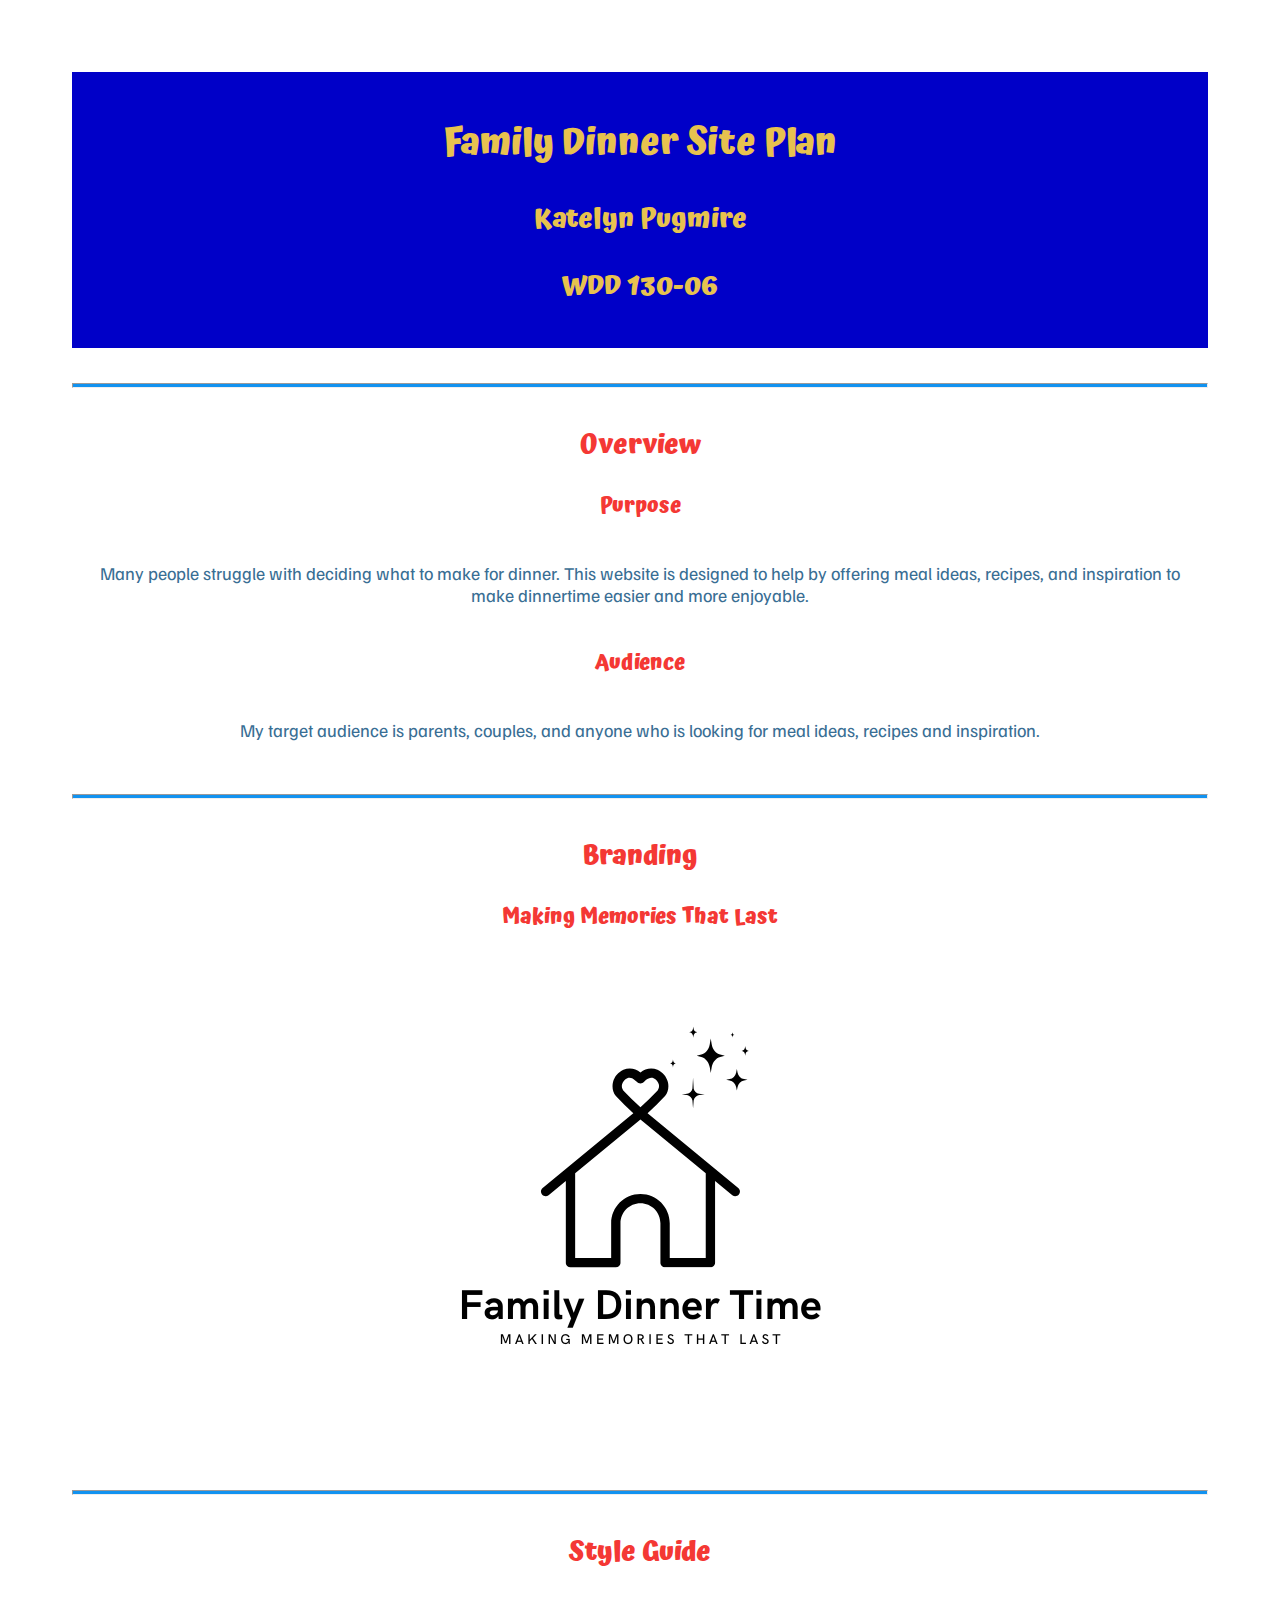
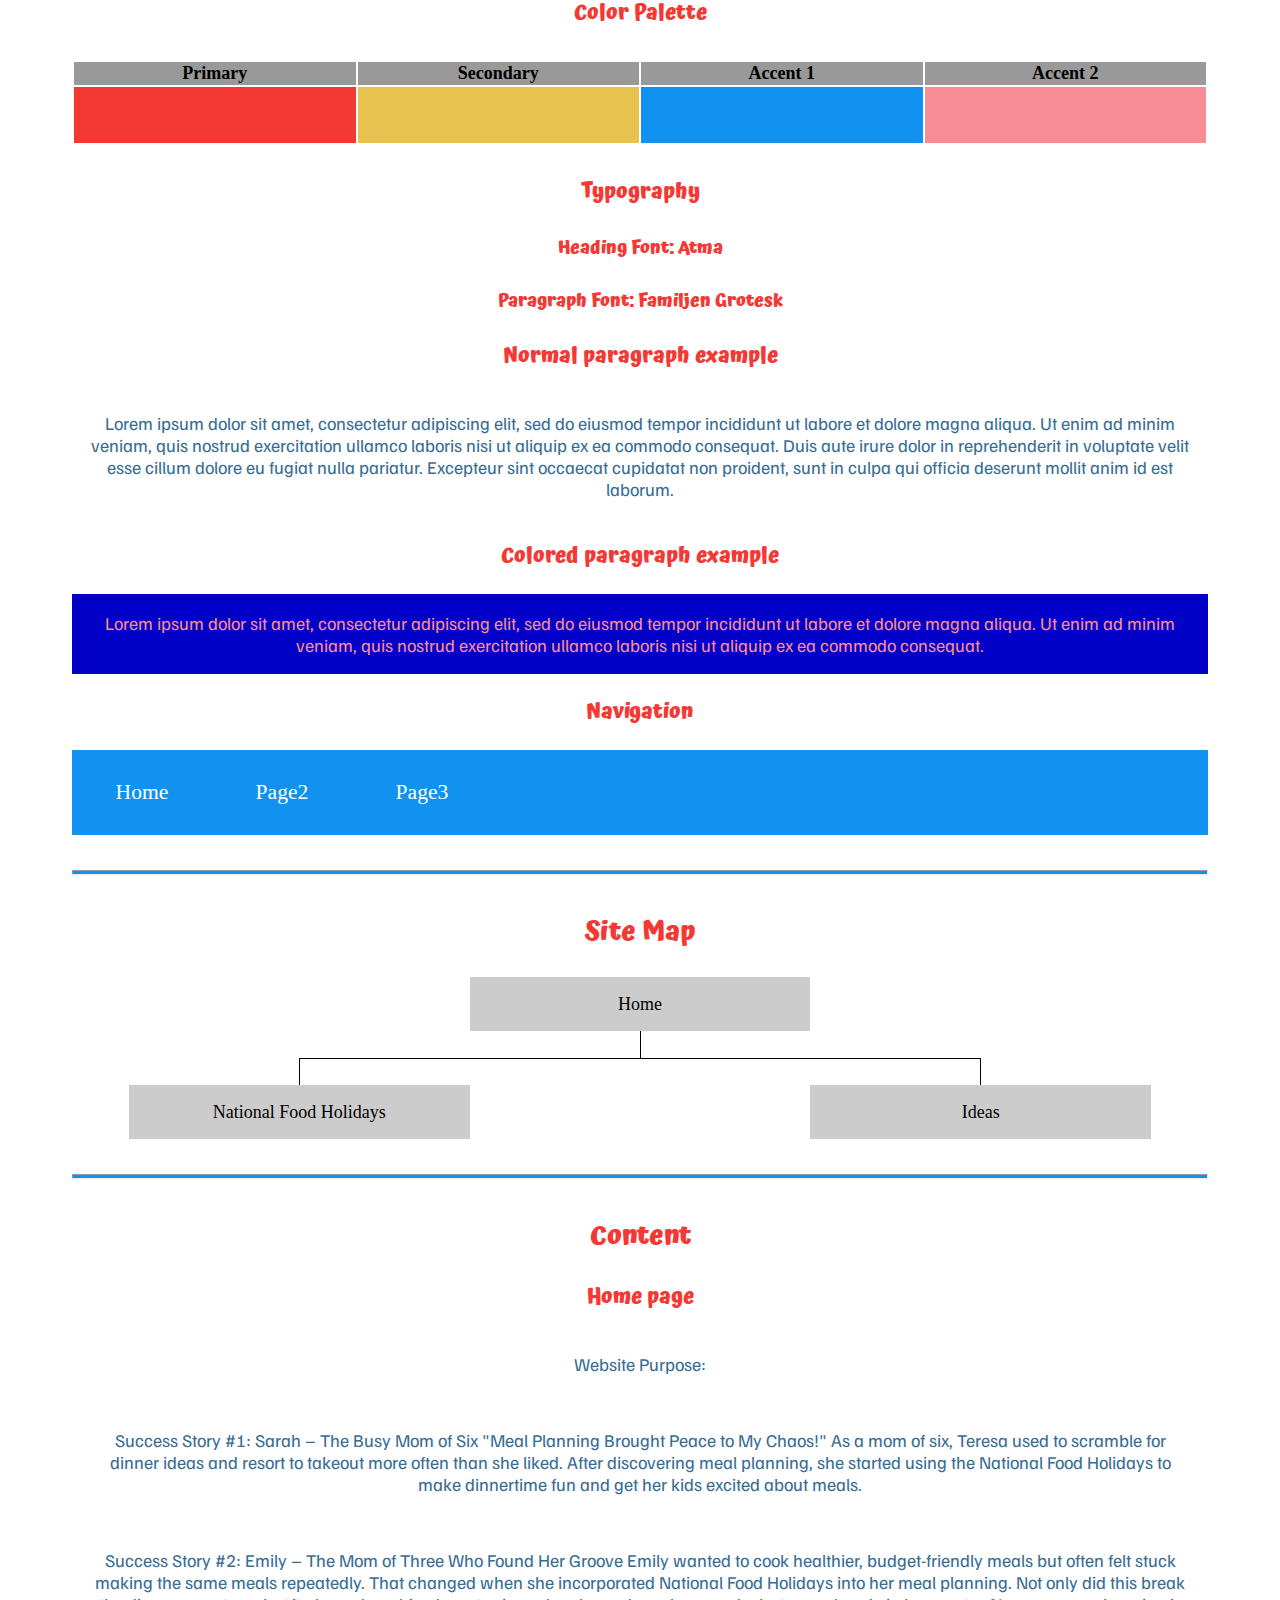
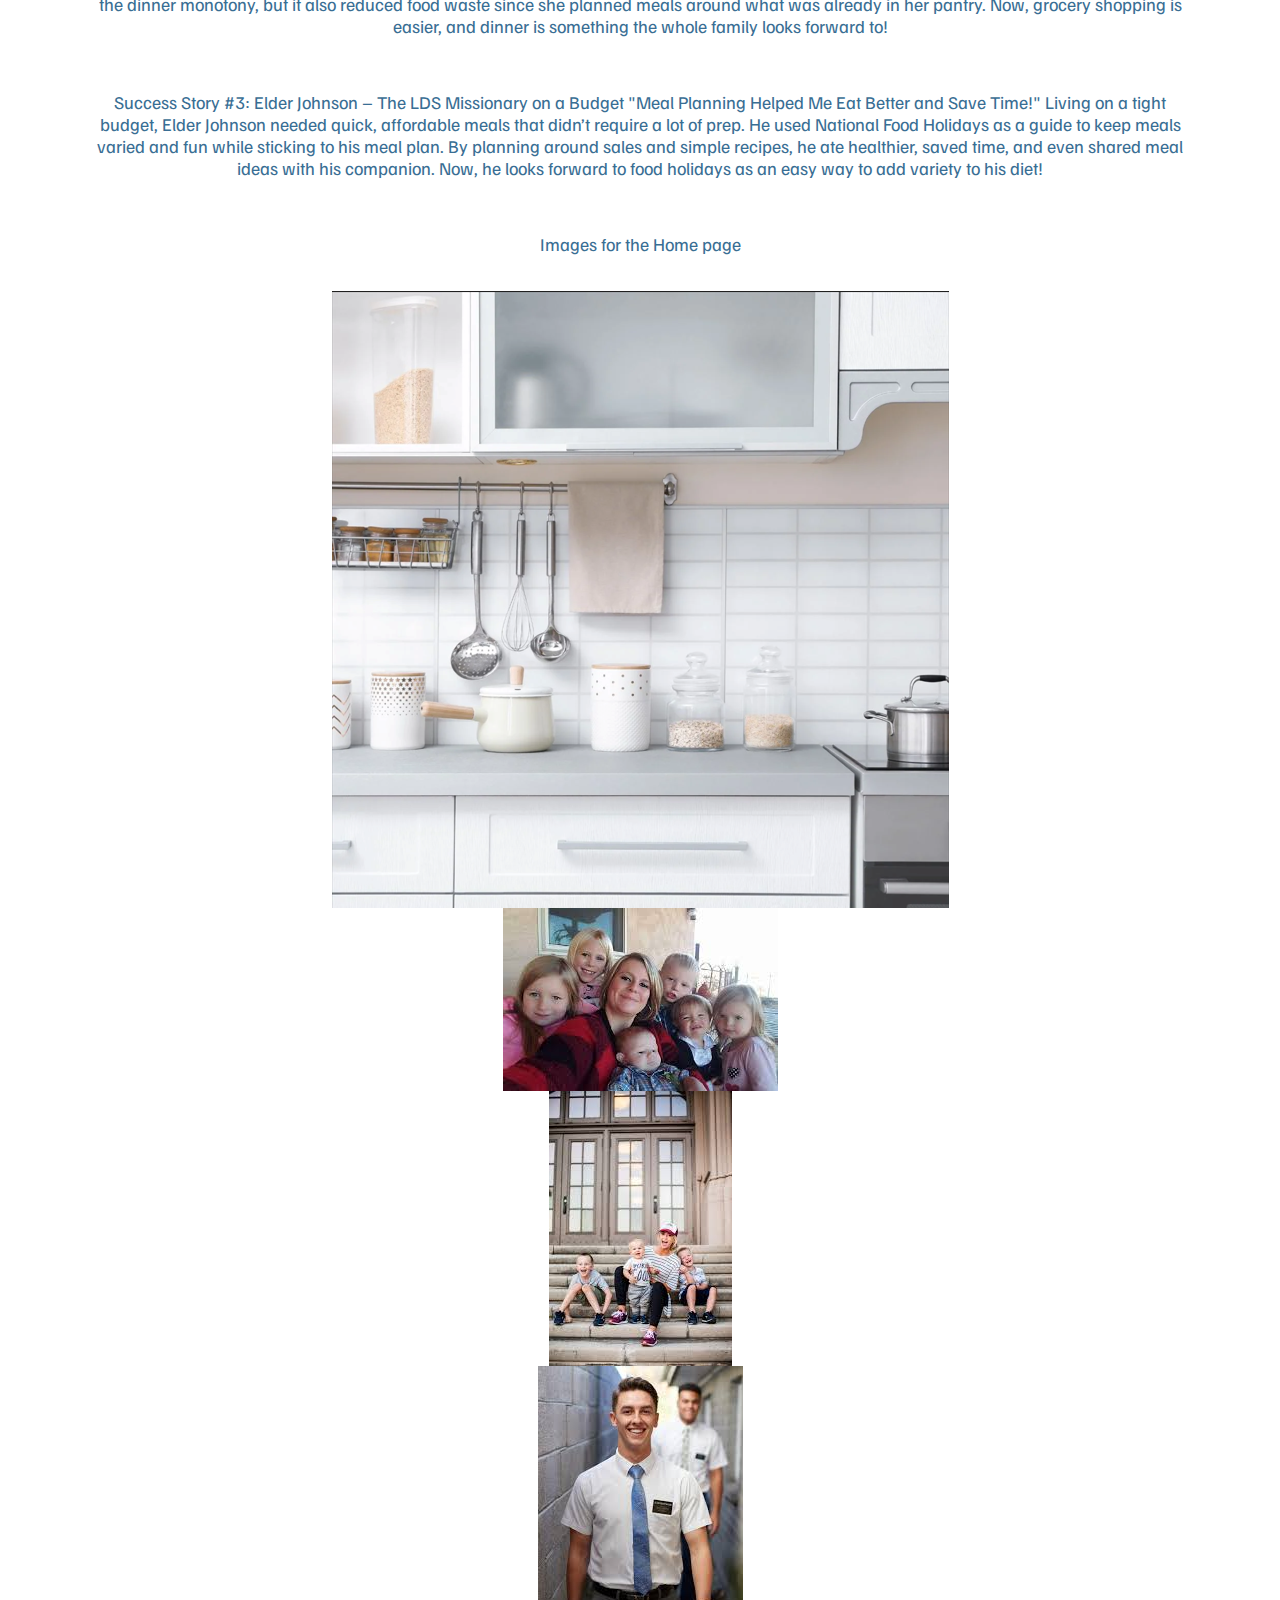
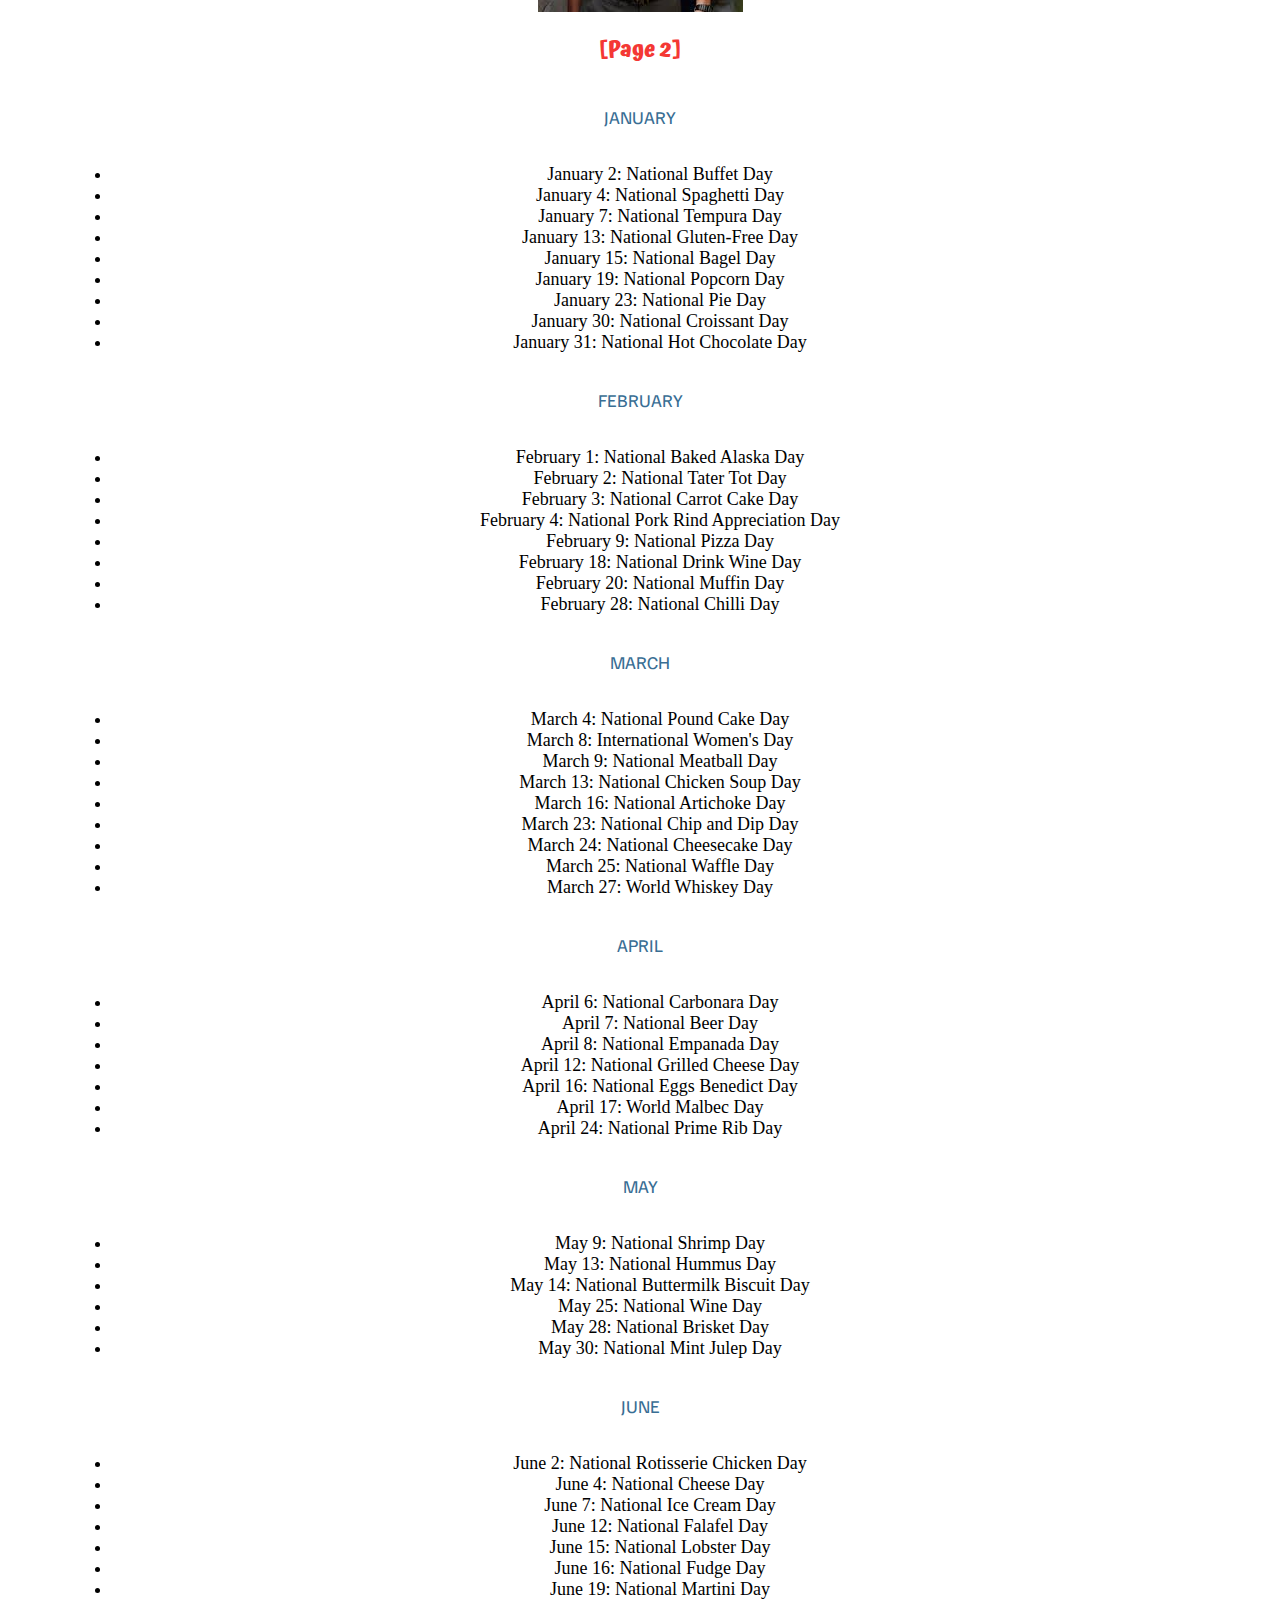
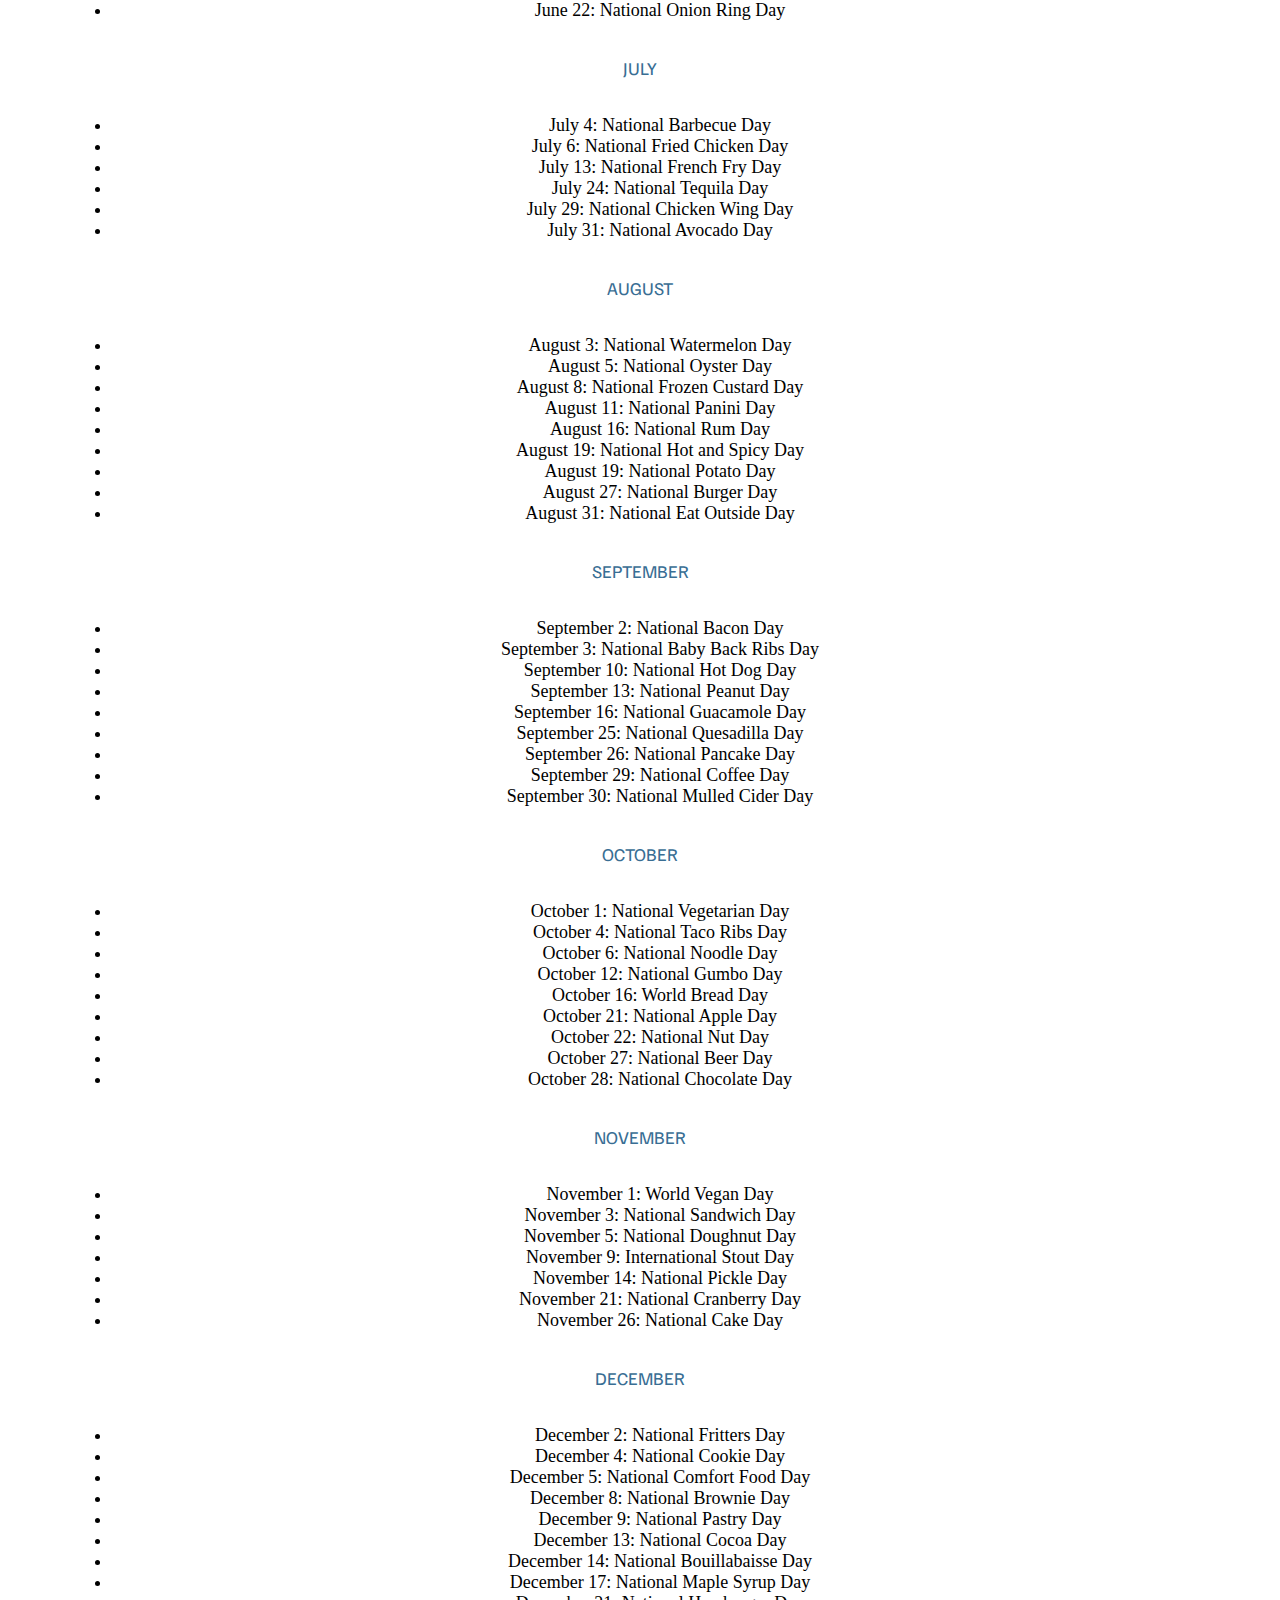
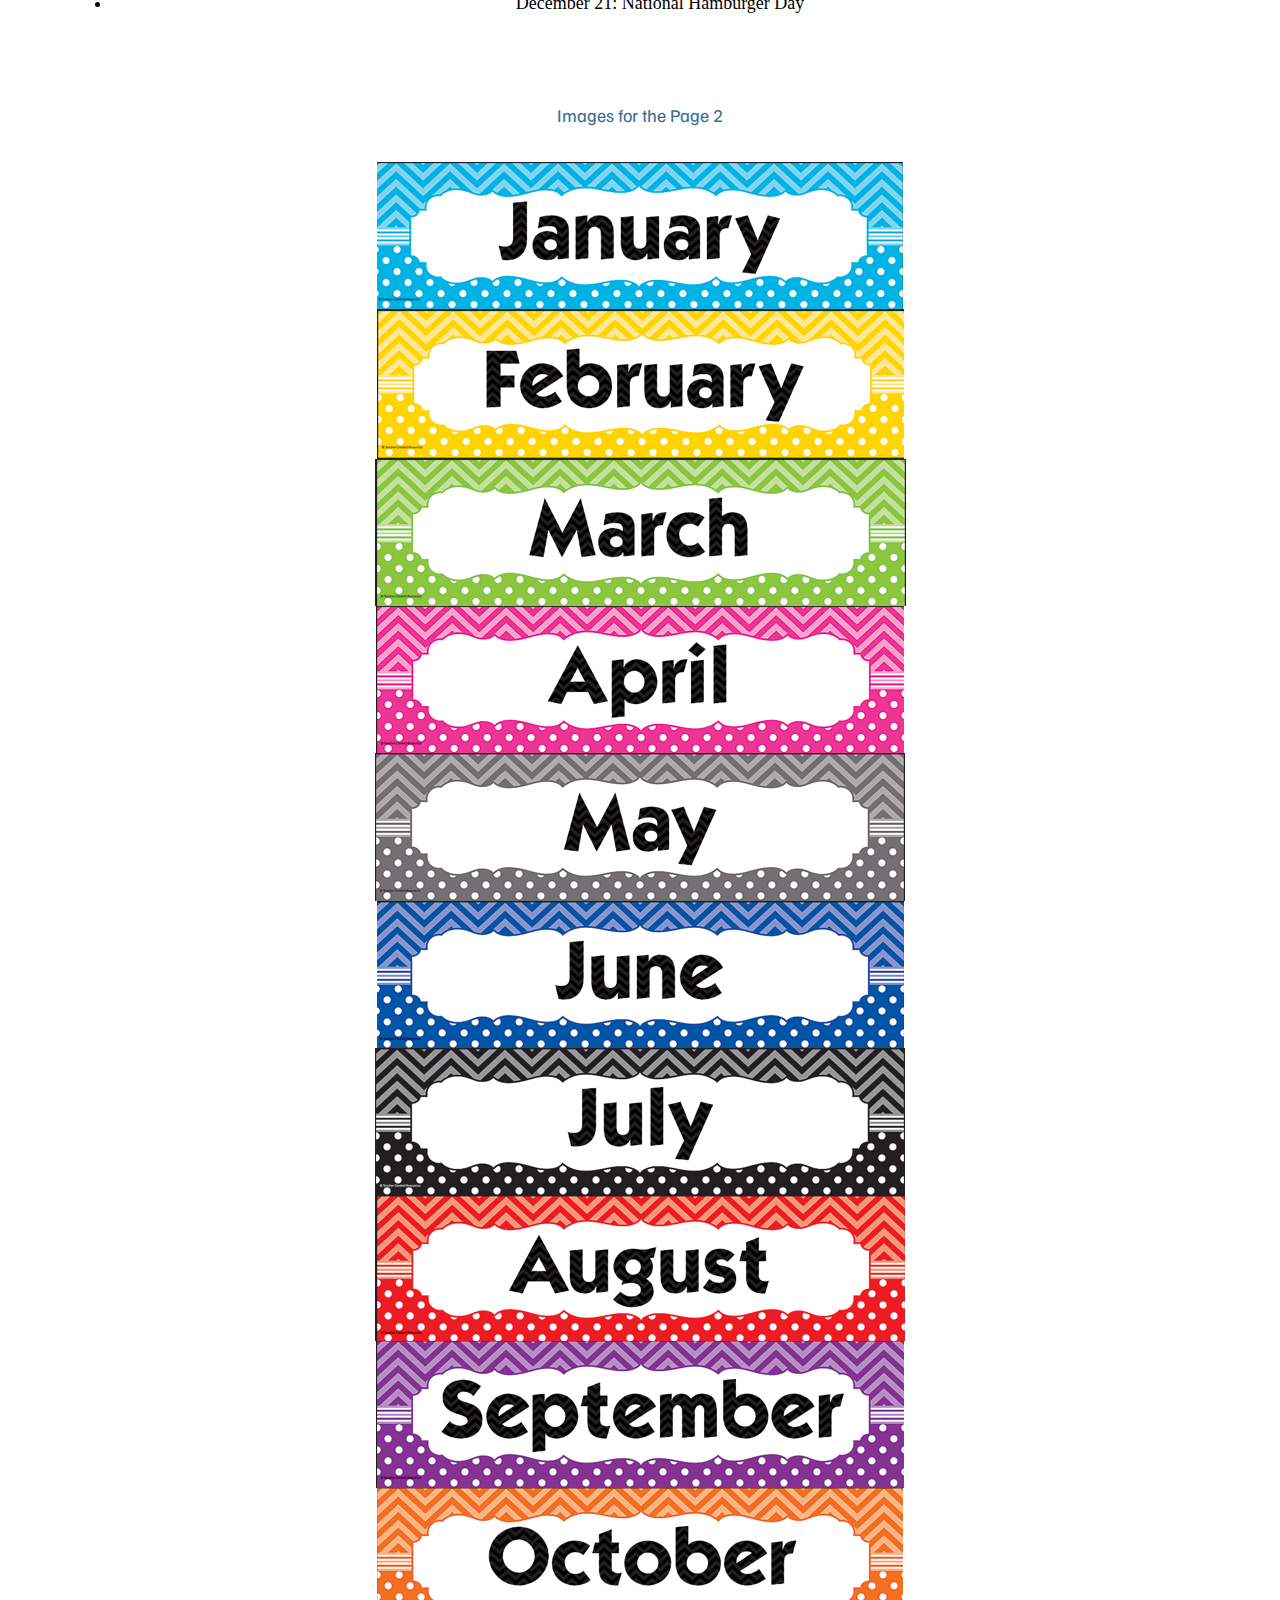
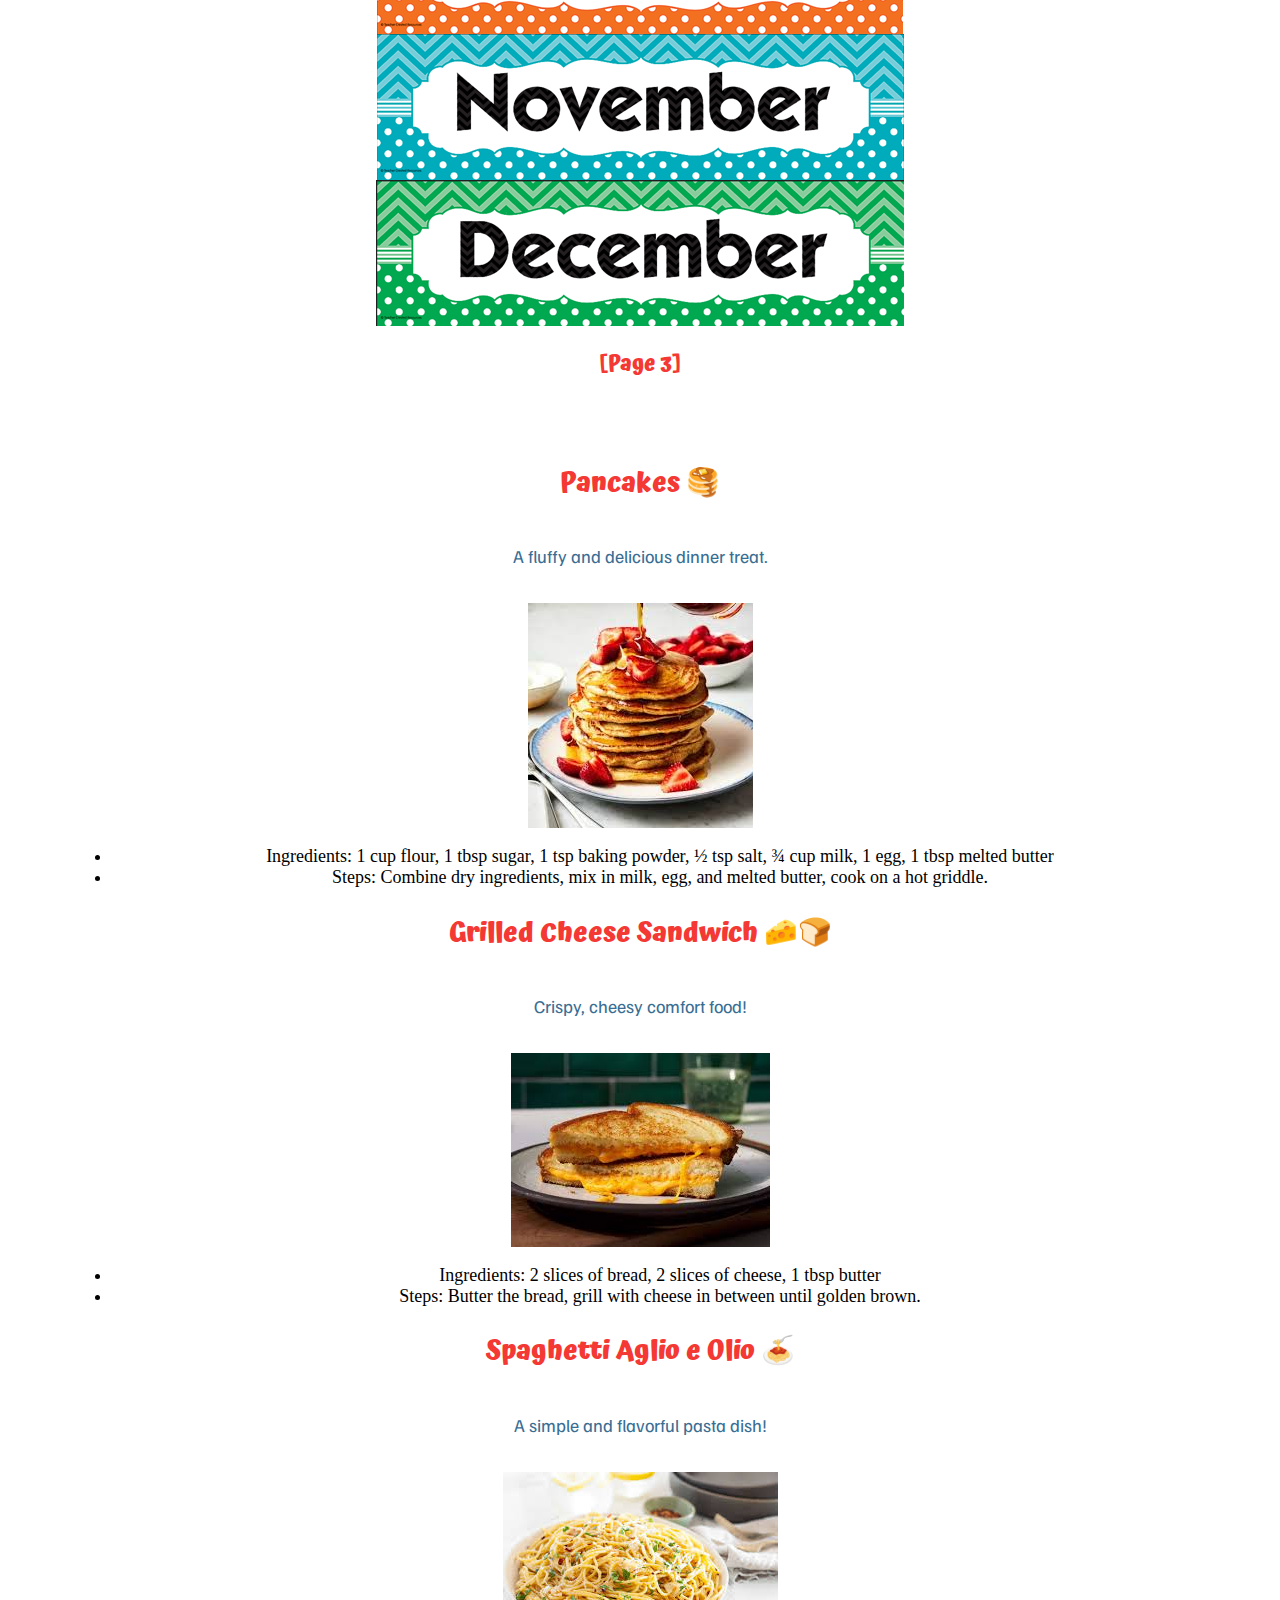
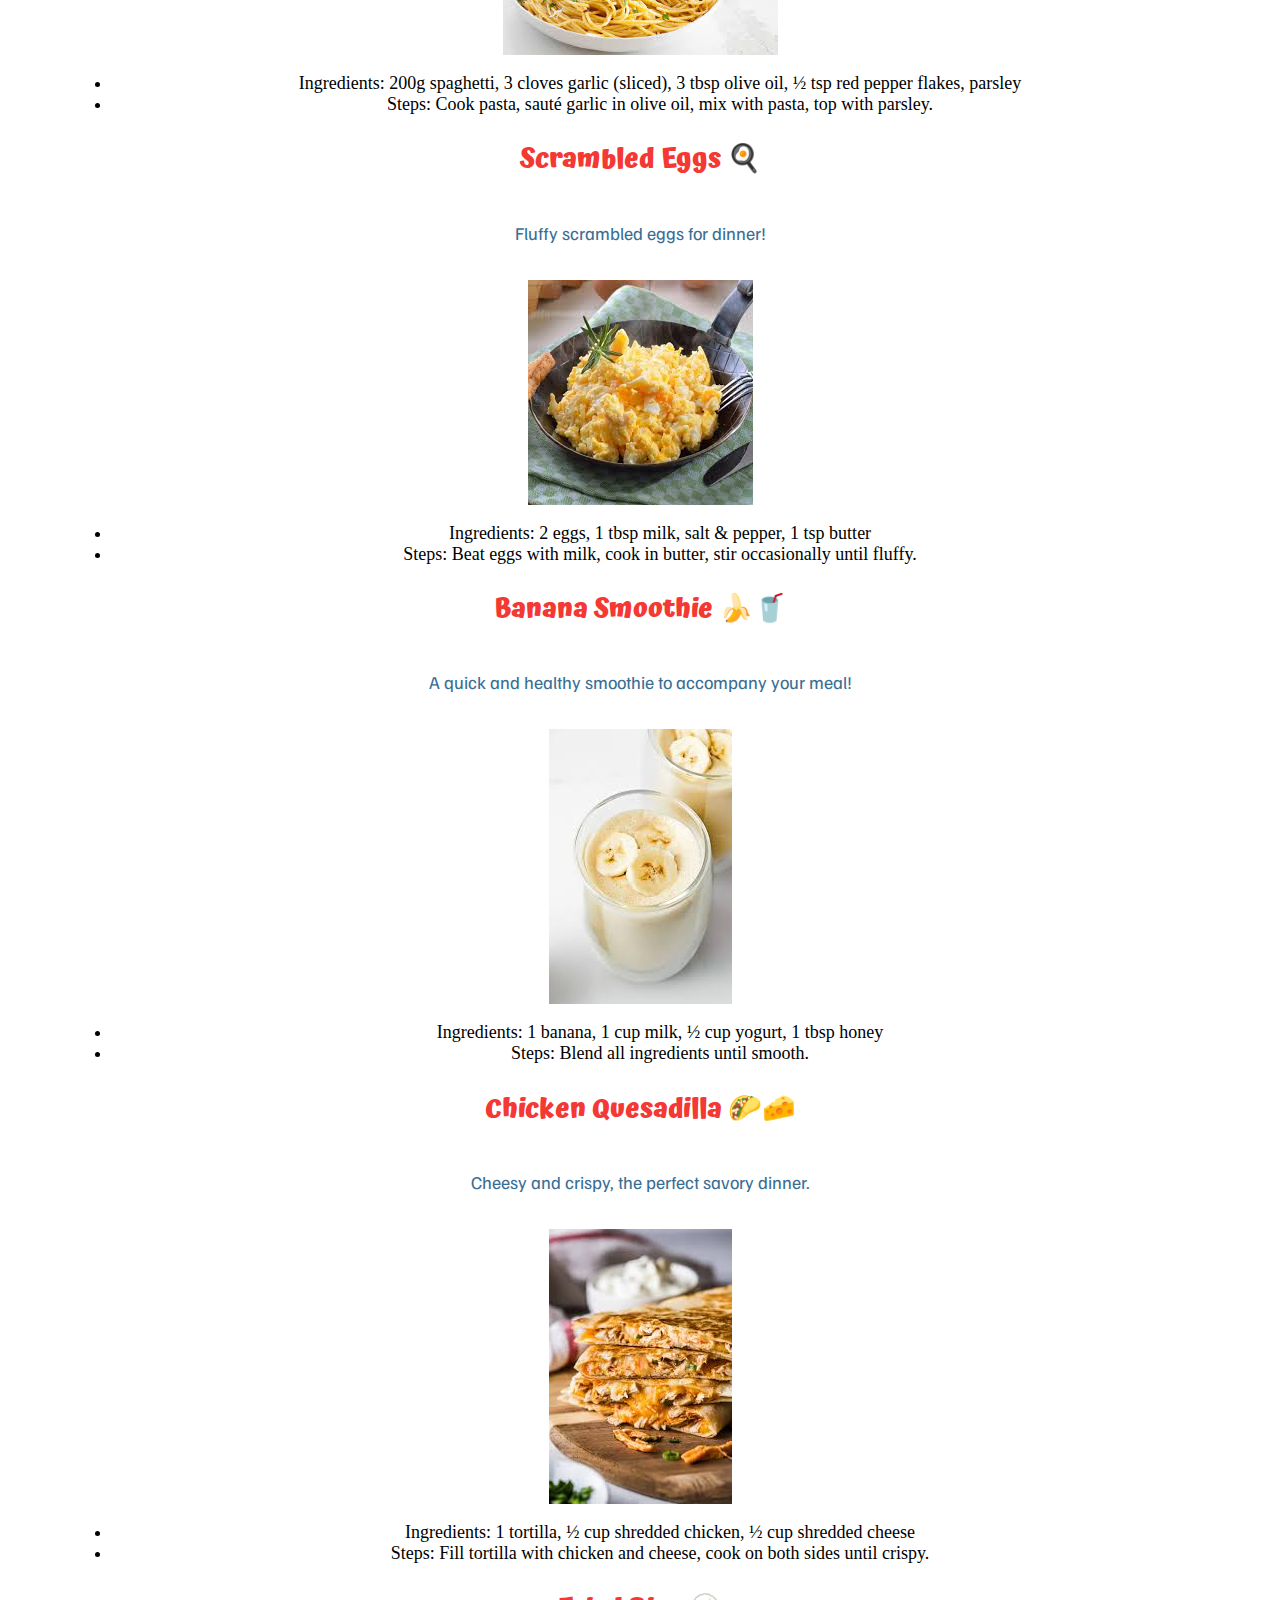
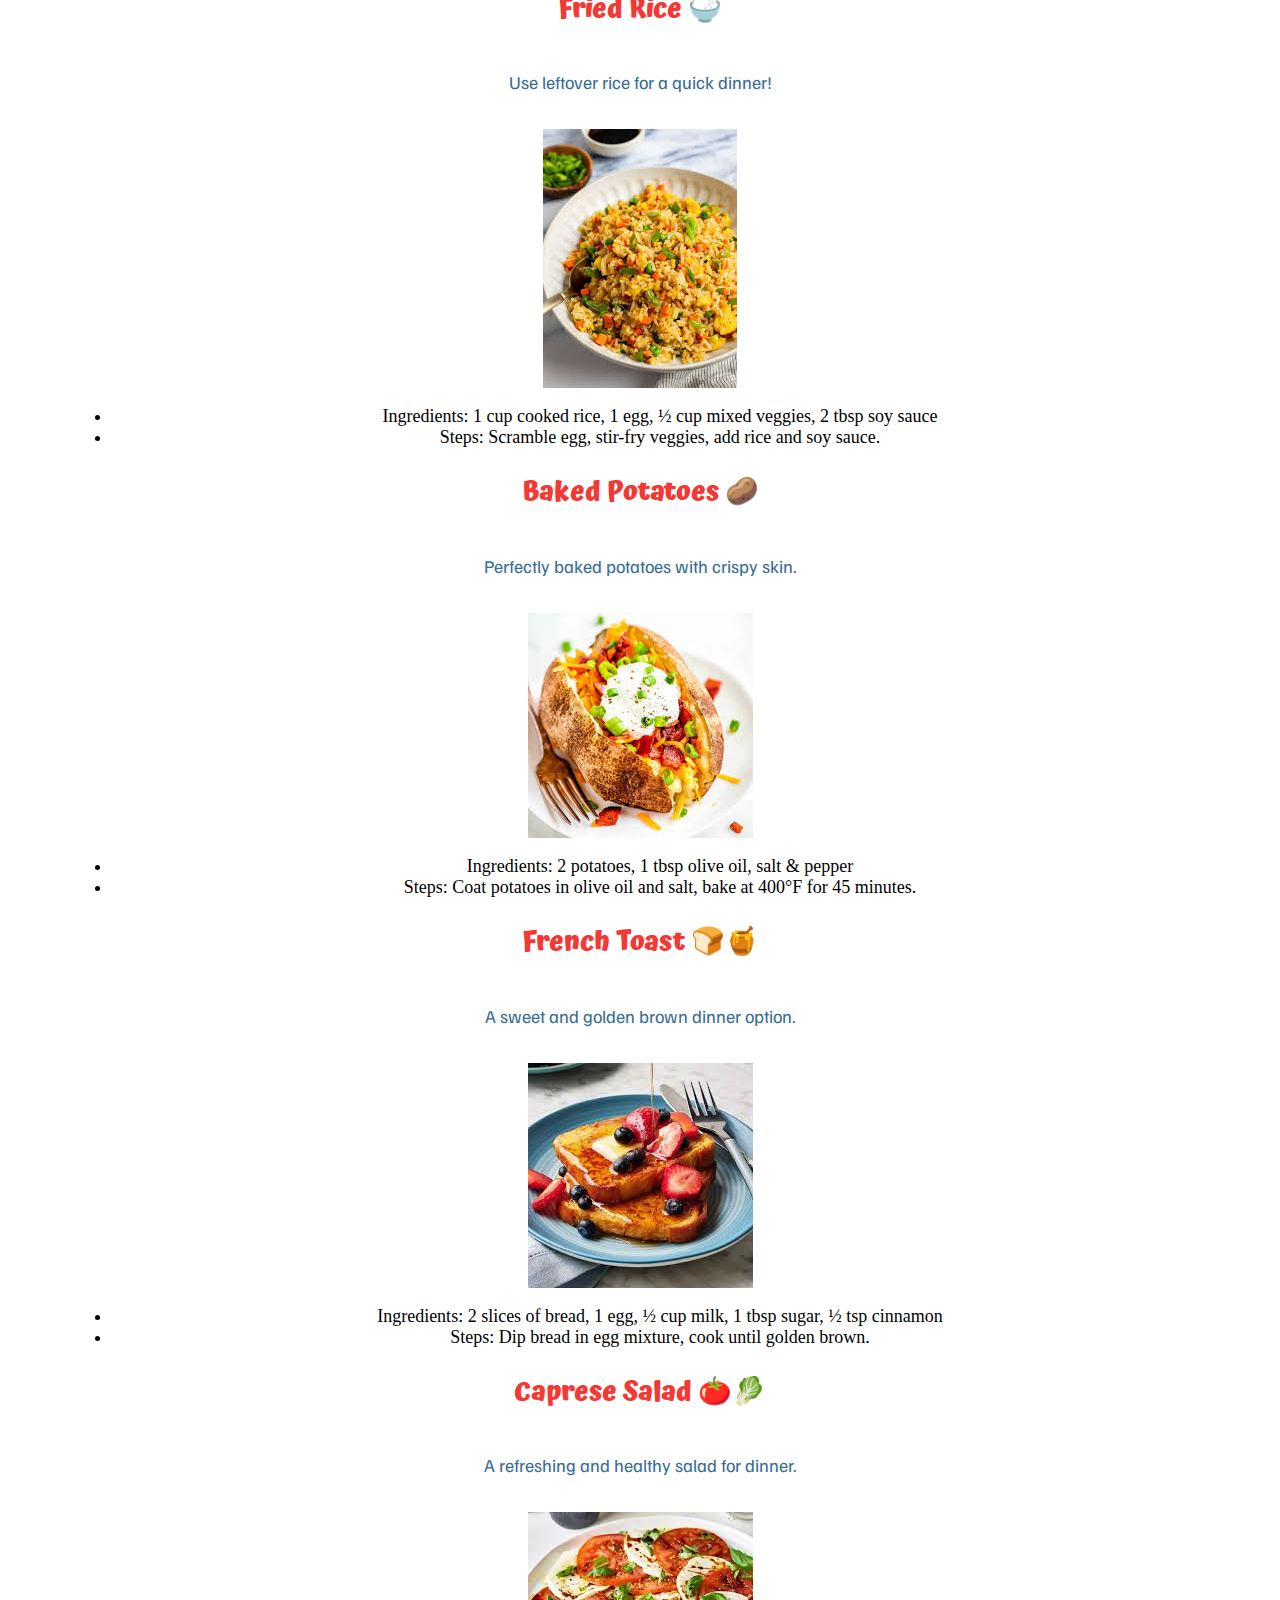
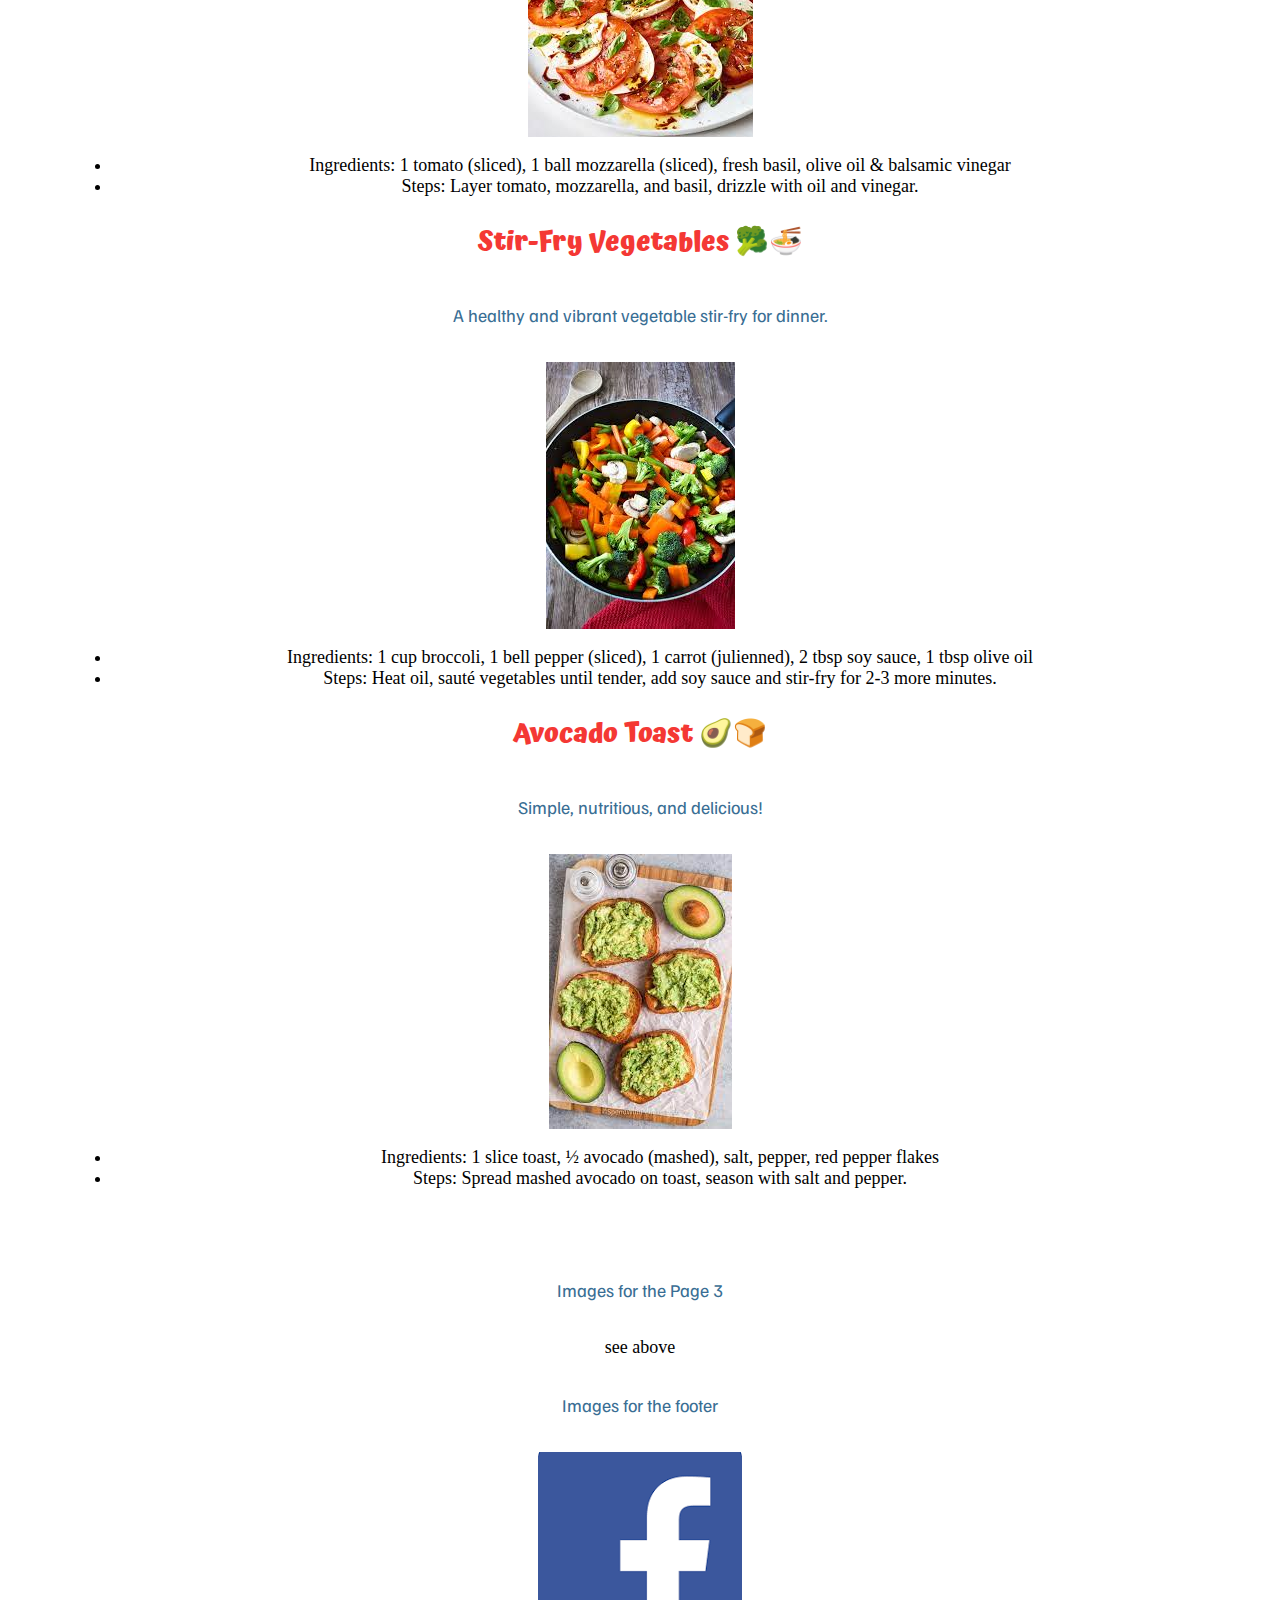
<file: dinner/site-plan.html>
<!DOCTYPE html>
<html lang="en-us">
    
  <head>
    <meta charset="utf-8">
    <title>Site Plan</title>
    <link type="text/css" rel="stylesheet" href="styles/site-plan.css">
  </head>

  <body>
    <header>
      <h1>Family Dinner Site Plan</h1>
      <h2>Katelyn Pugmire</h2>
      <h2>WDD 130-06</h2>
      <!-- In the header above, add the name or your site, your name and class number. For example if you are in section 3 you would put WDD 130.03 -->
    </header>
    <main>

      <!-- ------------------------Steps 2-3------------------------------ -->
      <hr>
      <h2>Overview</h2>
      <h3>Purpose</h3>
      <p>Many people struggle with deciding what to make for dinner. This website is designed to help by offering meal ideas, recipes, and inspiration to make dinnertime easier and more enjoyable. </p>  <!-- change this -->


      <h3>Audience</h3>
      <p>My target audience is parents, couples, and anyone who is looking for meal ideas, recipes and inspiration.</p>  <!-- change this -->

      <hr>
      <h2>Branding</h2>
      <h3>Making Memories That Last</h3>
      <!-- Replace this with some sort of logo for your site.  A logo can be as simple as the name of your site in a nice font :) -->
      <img src="images/logo.png" alt="Logo image">
      <hr>
      <h2>
        Style Guide
      </h2>

      <!-- ------------------------Steps 4-8------------------------------ -->

      <h3>
        Color Palette
      </h3>
      <!--  The colors you choose for a website are one of the most important decisions you will make. Follow the instructions on the activity in iLearn. You should have at least 2 colors but do not have to fill in all 4 if you do not need them.  -->

      <table class="colors">
        <tr><th>Primary</th><th>Secondary</th><th>Accent 1</th><th>Accent 2</th></tr>
        <!-- Switch to the site-plan.css file and change your colors there. -->
        <tr><td class="primary"></td><td class="secondary"></td><td class="accent1"></td><td class="accent2"></td></tr>
      </table>

      <!-- ------------------------Step 9------------------------------ -->

      <h3>
        Typography
      </h3>
      <!-- Choose a font for your paragraphs (body copy) and headlines. What font(s) have you chosen? Why did you choose what you did?  Make sure to review the list of web safe fonts at W3Schools.org as a starting point.  Think also about which of your colors above you might use for background and font colors. -->

      <h4>
        Heading Font: Atma  <!-- change this -->
      </h4>
      <h4>
        Paragraph Font: Familjen Grotesk  <!-- change this -->
      </h4>
      <h3>
        Normal paragraph example
      </h3>
      <p>
        Lorem ipsum dolor sit amet, consectetur adipiscing elit, sed do eiusmod tempor incididunt ut labore et dolore magna aliqua. Ut enim ad minim veniam, quis nostrud exercitation ullamco laboris nisi ut aliquip ex ea commodo consequat. Duis aute irure dolor in reprehenderit in voluptate velit esse cillum dolore eu fugiat nulla pariatur. Excepteur sint occaecat cupidatat non proident, sunt in culpa qui officia deserunt mollit anim id est laborum.
      </p>
      <h3>
        Colored paragraph example
      </h3>
      <p class="colored">
        Lorem ipsum dolor sit amet, consectetur adipiscing elit, sed do eiusmod tempor incididunt ut labore et dolore magna aliqua. Ut enim ad minim veniam, quis nostrud exercitation ullamco laboris nisi ut aliquip ex ea commodo consequat. 
      </p>

      <!-- ------------------------Step 10------------------------------ -->

      <h3>
        Navigation
      </h3>
      <!-- Think about how you want your navigation bar to look. In the site-plan.css file change the colors to your colors to get the look you desire. --> 
      <nav>
        <a href="#">Home</a>
        <a href="#">Page2</a>
        <a href="#">Page3</a>
      </nav>
      <hr>
      <h2>
        Site Map
      </h2>
      <div class="sitemap">
        <div class="sm-home">
          Home
        </div>
        <div class="sm-page2">
          National Food Holidays <!-- change this -->
        </div>
        <div class="sm-page3">
          Ideas  <!-- change this -->
        </div>

        <div class="top">
          &nbsp;
        </div>
        <div class="left">
          &nbsp;
        </div>
        <div class="right">
          &nbsp;
        </div>

      </div>

      <!-- --------Content Section -------------- -->
      <hr>
      <h2>
        Content
      </h2>
      <h3>Home page</h3>
      <p>
        Website Purpose: 
      </p>
      <p>
        Success Story #1: Sarah – The Busy Mom of Six
        "Meal Planning Brought Peace to My Chaos!"
        
        As a mom of six, Teresa used to scramble for dinner ideas and resort to takeout more often than she liked. After discovering meal planning, she started using the National Food Holidays to make dinnertime fun and get her kids excited about meals. 
      </p>
      <p>
        Success Story #2: Emily – The Mom of Three Who Found Her Groove
        Emily wanted to cook healthier, budget-friendly meals but often felt stuck making the same meals repeatedly. That changed when she incorporated National Food Holidays into her meal planning.

        Not only did this break the dinner monotony, but it also reduced food waste since she planned meals around what was already in her pantry. Now, grocery shopping is easier, and dinner is something the whole family looks forward to!
      </p>
      <p>
        Success Story #3: Elder Johnson – The LDS Missionary on a Budget
        "Meal Planning Helped Me Eat Better and Save Time!"

        Living on a tight budget, Elder Johnson needed quick, affordable meals that didn’t require a lot of prep. He used National Food Holidays as a guide to keep meals varied and fun while sticking to his meal plan.

        By planning around sales and simple recipes, he ate healthier, saved time, and even shared meal ideas with his companion. Now, he looks forward to food holidays as an easy way to add variety to his diet!
      </p>
      <p>Images for the Home page</p>
        <img src="images/clean kitchen.webp" alt="Clean Kitchen ready to be used">
        <img src="images/sarah.jfif" alt="Success Story Person #1">
        <img src="images/emily.jfif" alt="Success Story Person #2">
        <img src="images/elder-johnson.jfif" alt="Success Story Person #3">

      </ul>
      <h3>[Page 2]</h3>
      <p>JANUARY</p>
      <ul>
          <li>January 2: National Buffet Day</li>
          <li>January 4: National Spaghetti Day</li>
          <li>January 7: National Tempura Day</li>
          <li>January 13: National Gluten-Free Day</li>
          <li>January 15: National Bagel Day</li>
          <li>January 19: National Popcorn Day</li>
          <li>January 23: National Pie Day</li>
          <li>January 30: National Croissant Day</li>
          <li>January 31: National Hot Chocolate Day</li>
      </ul>
      
      <p>FEBRUARY</p>
      <ul>
          <li>February 1: National Baked Alaska Day</li>
          <li>February 2: National Tater Tot Day</li>
          <li>February 3: National Carrot Cake Day</li>
          <li>February 4: National Pork Rind Appreciation Day</li>
          <li>February 9: National Pizza Day</li>
          <li>February 18: National Drink Wine Day</li>
          <li>February 20: National Muffin Day</li>
          <li>February 28: National Chilli Day</li>
      </ul>
      
      <p>MARCH</p>
      <ul>
          <li>March 4: National Pound Cake Day</li>
          <li>March 8: International Women's Day</li>
          <li>March 9: National Meatball Day</li>
          <li>March 13: National Chicken Soup Day</li>
          <li>March 16: National Artichoke Day</li>
          <li>March 23: National Chip and Dip Day</li>
          <li>March 24: National Cheesecake Day</li>
          <li>March 25: National Waffle Day</li>
          <li>March 27: World Whiskey Day</li>
      </ul>
      
      <p>APRIL</p>
      <ul>
          <li>April 6: National Carbonara Day</li>
          <li>April 7: National Beer Day</li>
          <li>April 8: National Empanada Day</li>
          <li>April 12: National Grilled Cheese Day</li>
          <li>April 16: National Eggs Benedict Day</li>
          <li>April 17: World Malbec Day</li>
          <li>April 24: National Prime Rib Day</li>
      </ul>
      
      <p>MAY</p>
      <ul>
          <li>May 9: National Shrimp Day</li>
          <li>May 13: National Hummus Day</li>
          <li>May 14: National Buttermilk Biscuit Day</li>
          <li>May 25: National Wine Day</li>
          <li>May 28: National Brisket Day</li>
          <li>May 30: National Mint Julep Day</li>
      </ul>

      <p>JUNE</p>
    <ul>
        <li>June 2: National Rotisserie Chicken Day</li>
        <li>June 4: National Cheese Day</li>
        <li>June 7: National Ice Cream Day</li>
        <li>June 12: National Falafel Day</li>
        <li>June 15: National Lobster Day</li>
        <li>June 16: National Fudge Day</li>
        <li>June 19: National Martini Day</li>
        <li>June 22: National Onion Ring Day</li>
    </ul>
      
      <p>JULY</p>
      <ul>
          <li>July 4: National Barbecue Day</li>
          <li>July 6: National Fried Chicken Day</li>
          <li>July 13: National French Fry Day</li>
          <li>July 24: National Tequila Day</li>
          <li>July 29: National Chicken Wing Day</li>
          <li>July 31: National Avocado Day</li>
      </ul>
      
      <p>AUGUST</p>
      <ul>
          <li>August 3: National Watermelon Day</li>
          <li>August 5: National Oyster Day</li>
          <li>August 8: National Frozen Custard Day</li>
          <li>August 11: National Panini Day</li>
          <li>August 16: National Rum Day</li>
          <li>August 19: National Hot and Spicy Day</li>
          <li>August 19: National Potato Day</li>
          <li>August 27: National Burger Day</li>
          <li>August 31: National Eat Outside Day</li>
      </ul>
      
      <p>SEPTEMBER</p>
      <ul>
          <li>September 2: National Bacon Day</li>
          <li>September 3: National Baby Back Ribs Day</li>
          <li>September 10: National Hot Dog Day</li>
          <li>September 13: National Peanut Day</li>
          <li>September 16: National Guacamole Day</li>
          <li>September 25: National Quesadilla Day</li>
          <li>September 26: National Pancake Day</li>
          <li>September 29: National Coffee Day</li>
          <li>September 30: National Mulled Cider Day</li>
      </ul>

      <p>OCTOBER</p>
    <ul>
        <li>October 1: National Vegetarian Day</li>
        <li>October 4: National Taco Ribs Day</li>
        <li>October 6: National Noodle Day</li>
        <li>October 12: National Gumbo Day</li>
        <li>October 16: World Bread Day</li>
        <li>October 21: National Apple Day</li>
        <li>October 22: National Nut Day</li>
        <li>October 27: National Beer Day</li>
        <li>October 28: National Chocolate Day</li>
    </ul>
    
    <p>NOVEMBER</p>
    <ul>
        <li>November 1: World Vegan Day</li>
        <li>November 3: National Sandwich Day</li>
        <li>November 5: National Doughnut Day</li>
        <li>November 9: International Stout Day</li>
        <li>November 14: National Pickle Day</li>
        <li>November 21: National Cranberry Day</li>
        <li>November 26: National Cake Day</li>
    </ul>
    
    <p>DECEMBER</p>
    <ul>
        <li>December 2: National Fritters Day</li>
        <li>December 4: National Cookie Day</li>
        <li>December 5: National Comfort Food Day</li>
        <li>December 8: National Brownie Day</li>
        <li>December 9: National Pastry Day</li>
        <li>December 13: National Cocoa Day</li>
        <li>December 14: National Bouillabaisse Day</li>
        <li>December 17: National Maple Syrup Day</li>
        <li>December 21: National Hamburger Day</li>
    </ul>

      </p>
      <p>Images for the Page 2</p>
        <img src="images/january.png" alt="Jan">
        <img src="images/february.png" alt="Feb">
        <img src="images/march.png" alt="Mar">
        <img src="images/april.png" alt="Apr">
        <img src="images/may.png" alt="May">
        <img src="images/june.png" alt="June">
        <img src="images/july.png" alt="July">
        <img src="images/august.png" alt="Aug">
        <img src="images/september.png" alt="Sep">
        <img src="images/october.png" alt="Oct">
        <img src="images/november.png" alt="Nov">
        <img src="images/december.png" alt="Dec">

      </ul>
      <h3>[Page 3]</h3>
      <p>
        <div class="recipe">
          <h2>Pancakes 🥞</h2>
          <p>A fluffy and delicious dinner treat.</p>
          <img class="recipe-image" src="images/Pancakes.jfif" alt="Pancakes">
          <ul>
              <li>Ingredients: 1 cup flour, 1 tbsp sugar, 1 tsp baking powder, ½ tsp salt, ¾ cup milk, 1 egg, 1 tbsp melted butter</li>
              <li>Steps: Combine dry ingredients, mix in milk, egg, and melted butter, cook on a hot griddle.</li>
          </ul>
      </div>
  
      <div class="recipe">
          <h2>Grilled Cheese Sandwich 🧀🍞</h2>
          <p>Crispy, cheesy comfort food!</p>
          <img class="recipe-image" src="images/Grilled Cheese Sandwich.jfif" alt="Grilled Cheese Sandwich">
          <ul>
              <li>Ingredients: 2 slices of bread, 2 slices of cheese, 1 tbsp butter</li>
              <li>Steps: Butter the bread, grill with cheese in between until golden brown.</li>
          </ul>
      </div>
  
      <div class="recipe">
          <h2>Spaghetti Aglio e Olio 🍝</h2>
          <p>A simple and flavorful pasta dish!</p>
          <img class="recipe-image" src="images/Spaghetti Aglio e Olio.jfif" alt="Spaghetti Aglio e Olio">
          <ul>
              <li>Ingredients: 200g spaghetti, 3 cloves garlic (sliced), 3 tbsp olive oil, ½ tsp red pepper flakes, parsley</li>
              <li>Steps: Cook pasta, sauté garlic in olive oil, mix with pasta, top with parsley.</li>
          </ul>
      </div>
  
      <div class="recipe">
          <h2>Scrambled Eggs 🍳</h2>
          <p>Fluffy scrambled eggs for dinner!</p>
          <img class="recipe-image" src="images/Scrambled Eggs.jfif" alt="Scrambled Eggs">
          <ul>
              <li>Ingredients: 2 eggs, 1 tbsp milk, salt & pepper, 1 tsp butter</li>
              <li>Steps: Beat eggs with milk, cook in butter, stir occasionally until fluffy.</li>
          </ul>
      </div>
  
      <div class="recipe">
          <h2>Banana Smoothie 🍌🥤</h2>
          <p>A quick and healthy smoothie to accompany your meal!</p>
          <img class="recipe-image" src="images/Banana Smoothie.jfif" alt="Banana Smoothie">
          <ul>
              <li>Ingredients: 1 banana, 1 cup milk, ½ cup yogurt, 1 tbsp honey</li>
              <li>Steps: Blend all ingredients until smooth.</li>
          </ul>
      </div>
  
      <div class="recipe">
          <h2>Chicken Quesadilla 🌮🧀</h2>
          <p>Cheesy and crispy, the perfect savory dinner.</p>
          <img class="recipe-image" src="images/Chicken Quesadilla.jfif" alt="Chicken Quesadilla">
          <ul>
              <li>Ingredients: 1 tortilla, ½ cup shredded chicken, ½ cup shredded cheese</li>
              <li>Steps: Fill tortilla with chicken and cheese, cook on both sides until crispy.</li>
          </ul>
      </div>
  
      <div class="recipe">
          <h2>Fried Rice 🍚</h2>
          <p>Use leftover rice for a quick dinner!</p>
          <img class="recipe-image" src="images/Fried Rice.jfif" alt="Fried Rice">
          <ul>
              <li>Ingredients: 1 cup cooked rice, 1 egg, ½ cup mixed veggies, 2 tbsp soy sauce</li>
              <li>Steps: Scramble egg, stir-fry veggies, add rice and soy sauce.</li>
          </ul>
      </div>
  
      <div class="recipe">
          <h2>Baked Potatoes 🥔</h2>
          <p>Perfectly baked potatoes with crispy skin.</p>
          <img class="recipe-image" src="images/Baked Potatoes.jfif" alt="Baked Potatoes">
          <ul>
              <li>Ingredients: 2 potatoes, 1 tbsp olive oil, salt & pepper</li>
              <li>Steps: Coat potatoes in olive oil and salt, bake at 400°F for 45 minutes.</li>
          </ul>
      </div>
  
      <div class="recipe">
          <h2>French Toast 🍞🍯</h2>
          <p>A sweet and golden brown dinner option.</p>
          <img class="recipe-image" src="images/French Toast.jfif" alt="French Toast">
          <ul>
              <li>Ingredients: 2 slices of bread, 1 egg, ½ cup milk, 1 tbsp sugar, ½ tsp cinnamon</li>
              <li>Steps: Dip bread in egg mixture, cook until golden brown.</li>
          </ul>
      </div>
  
      <div class="recipe">
          <h2>Caprese Salad 🍅🥬</h2>
          <p>A refreshing and healthy salad for dinner.</p>
          <img class="recipe-image" src="images/Caprese Salad.jfif" alt="Caprese Salad">
          <ul>
              <li>Ingredients: 1 tomato (sliced), 1 ball mozzarella (sliced), fresh basil, olive oil & balsamic vinegar</li>
              <li>Steps: Layer tomato, mozzarella, and basil, drizzle with oil and vinegar.</li>
          </ul>
      </div>
  
      <div class="recipe">
        <h2>Stir-Fry Vegetables 🥦🍜</h2>
        <p>A healthy and vibrant vegetable stir-fry for dinner.</p>
        <img class="recipe-image" src="images/vegetable-stir-fry.jfif" alt="Stir-Fry Vegetables">
        <ul>
            <li>Ingredients: 1 cup broccoli, 1 bell pepper (sliced), 1 carrot (julienned), 2 tbsp soy sauce, 1 tbsp olive oil</li>
            <li>Steps: Heat oil, sauté vegetables until tender, add soy sauce and stir-fry for 2-3 more minutes.</li>
        </ul>
    </div>
  
      <div class="recipe">
          <h2>Avocado Toast 🥑🍞</h2>
          <p>Simple, nutritious, and delicious!</p>
          <img class="recipe-image" src="images/Avocado Toast.jfif" alt="Avocado Toast">
          <ul>
              <li>Ingredients: 1 slice toast, ½ avocado (mashed), salt, pepper, red pepper flakes</li>
              <li>Steps: Spread mashed avocado on toast, season with salt and pepper.</li>
          </ul>
      </div>
      </p>
      <p>Images for the Page 3</p>
        see above


      <p>Images for the footer</p>
        <img src="images/facebook-logo.png" alt="facebook logo">
        <img src="images/instagram-logo.jfif" alt="instagram logo">
      </ul>
      <hr>
      <h2>
        Wireframes
      </h2>
      <h3>Home and Subpages</h3>
      <p>         
        [Any additional details about home that the wireframe does not make clear]
      </p>
      <img src="images/wireframe.jpg" alt="Wireframe" style="width: 500px;">
<!-- 
      <h3>[Page 2]</h3>
      <p>         
        [Any additional details about page 2 that the wireframe does not make clear]
      </p>
      <img src="#" alt="page 2 wireframe">

      <h3>[Page 3]</h3>
      <p>         
        [Any additional details about page 3 that the wireframe does not make clear]
      </p>
      <img src="#" alt="page 3 wireframe"> -->
    </main>
  </body>

</html>
</file>
<file: styles/style.css>
* {
    box-sizing: border-box;
    margin: 0;
    padding: 0;
}
html, body {
    width: 100%;
    height: 100%;
    margin: 0;
    padding: 0;
    overflow-x: hidden;
}

body {
    font-family: Arial, sans-serif;
    background: #f5f5f5;
}

header {
    display: grid;
    grid-template-columns: 1fr 3fr;
    background: #1192f0;
    padding: 20px;
    align-items: center;
    position: fixed;
    top: 0;
    left: 0;
    width: 100%;
    z-index: 1000;
}

header svg {
    width: 50px;
    fill: white;
}

nav {
    display: flex;
    justify-content: flex-end;
    gap: 15px;
}

nav a {
    text-decoration: none;
    color: white;
    font-family: Arial, sans-serif;
    font-size: 0.95rem;
    padding: 15px;
}

nav a:hover {
    color: #f78c94;
}

.hero {
    margin-top: 80px;
    position: relative;
    text-align: center;
    color: white;
    overflow: hidden;
    padding: 50px 20px;
}

.hero h1 {
    font-size: clamp(40px, 8vw, 100px);
    font-weight: bold;
    margin: 0;
    position: relative;
    z-index: 2;
}

.hero p {
    font-size: clamp(20px, 4vw, 50px);
    margin: 10px 0;
    position: relative;
    z-index: 2;
}

.hero-image {
    position: absolute;
    top: 0;
    left: 0;
    width: 100%;
    height: 100%;
    background: url("../dinner/images/family.jpg") center/cover no-repeat;
}

.hero::before {
    content: "";
    position: absolute;
    top: 0;
    left: 0;
    width: 100%;
    height: 100%;
    background: rgba(52, 86, 212, 0.264);
    z-index: 1;
}

.section-purpose {
    display: grid;
    grid-template-columns: 1fr 1fr; 
    gap: 20px;
    background: white;
    color: #333;
    padding: 50px 10%;
    gap: 40px;
    align-items: center;
}

.section-purpose .text {
    display: flex;
    flex-direction: column;
    gap: 15px;
}

.section-purpose h2 {
    text-align: center;
    background: white;
    padding: 10px;
    border-radius: 5px;
    width: 100%;
    font-size: 2rem;
}

.section-purpose p {
    font-size: 1.3rem;
    line-height: 1.6;
    text-align: center;
}

.section-purpose img {
    width: 100%;
    border-radius: 15px;
    box-shadow: 5px 5px 15px rgba(0, 0, 0, 0.3);
    object-fit: cover;
}

.success-stories {
    background: white;
    padding: 50px 10%; 
    text-align: center;
}

.success-stories h2 {
    background: none;
    color: #333;
    padding: 10px;
    border-radius: 5px;
    display: inline-block;
    margin-bottom: 20px;
}

.success-stories .cards {
    display: grid;
    grid-template-columns: repeat(3, 1fr);
    gap: 20px;
    justify-content: center;
}

.card {
    perspective: 1000px;
}

.card-inner {
    position: relative;
    width: 100%;
    height: 250px;
    transform-style: preserve-3d;
    transition: transform 0.6s;
}

.card:hover .card-inner {
    transform: rotateY(180deg);
}

.card-front, .card-back {
    position: absolute;
    width: 100%;
    height: 100%;
    backface-visibility: hidden;
    border-radius: 10px;
    box-shadow: 5px 5px 15px rgba(0, 0, 0, 0.3);
    display: flex;
    flex-direction: column;
    justify-content: center;
    align-items: center;
    padding: 15px;
    background: white;
}

.card-front {
    background: #fff;
}

.card-front img {
    width: 100px;
    height: 100px;
    border-radius: 50%;
    object-fit: cover;
    margin-bottom: 10px;
}

.card-front p {
    font-weight: bold;
    color: #333;
}

.card-back {
    background: #f78c94;
    color: white;
    transform: rotateY(180deg);
    display: flex;
    justify-content: center;
    align-items: center;
    text-align: center;
    padding: 20px;
}

.recipe-cards {
    background: white;
    padding: 50px 10%;
    text-align: center;
    margin-top: 80px;
}

.recipe-cards h2 {
    color: #333;
    padding: 10px;
    border-radius: 5px;
    display: inline-block;
    margin-bottom: 20px;
}

.recipe-cards .cards-container {
    display: grid;
    grid-template-columns: repeat(3, 1fr);
    gap: 20px;
    justify-content: center;
}

.recipe-cards .card {
    perspective: 1000px;
    width: 100%;
    height: 350px;
    padding: 20px;
    margin: 10px;
}

.recipe-cards .card-inner {
    position: relative;
    width: 100%;
    height: 100%;
    transform-style: preserve-3d;
    transition: transform 0.6s;
}

.recipe-cards .card:hover .card-inner {
    transform: rotateY(180deg);
}

.recipe-cards .card-front, 
.recipe-cards .card-back {
    position: absolute;
    width: 100%;
    height: 100%;
    backface-visibility: hidden;
    border-radius: 10px;
    box-shadow: 5px 5px 15px rgba(0, 0, 0, 0.3);
    display: flex;
    flex-direction: column;
    justify-content: center;
    align-items: center;
    padding: 15px;
    background: white;
}

.recipe-cards .card-front {
    background: #fff;
}

.recipe-cards .card-front img {
    width: 100%;
    height: 200px;
    border-radius: 15px;
    object-fit: cover;
}

.recipe-cards .card-front p {
    font-weight: bold;
    color: #333;
    margin-top: 10px;
}

.recipe-cards .card-back {
    color: white;
    transform: rotateY(180deg);
    text-align: center;
    padding: 20px;
    display: flex;
    flex-direction: column;
    justify-content: center;
    align-items: center;
}

.recipe-cards .card-back ul {
    list-style-type: square;
    padding-left: 20px;
    text-align: left;
}

.recipe-cards .card-back p {
    margin-top: 10px;
}

/* Diferentes colores para cada card */
.recipe-cards .card:nth-child(1) .card-back { background: #f78c94; }
.recipe-cards .card:nth-child(2) .card-back { background: #f7c68c; }
.recipe-cards .card:nth-child(3) .card-back { background: #f7e18c; }
.recipe-cards .card:nth-child(4) .card-back { background: #b2f78c; }
.recipe-cards .card:nth-child(5) .card-back { background: #8cf7c6; }
.recipe-cards .card:nth-child(6) .card-back { background: #8ce0f7; }
.recipe-cards .card:nth-child(7) .card-back { background: #8c9ff7; }
.recipe-cards .card:nth-child(8) .card-back { background: #c68cf7; }
.recipe-cards .card:nth-child(9) .card-back { background: #f78cd8; }
.recipe-cards .card:nth-child(10) .card-back { background: #f78c8c; }
.recipe-cards .card:nth-child(11) .card-back { background: #a8f78c; }
.recipe-cards .card:nth-child(12) .card-back { background: #8cf7a6; }

footer {
    background: white;
    color: #333;
    padding: 70px 40px;
    text-align: center;
    font-family: Arial, sans-serif;
}

.footer-links {
    margin-bottom: 15px;
}

.footer-links a {
    color: #333;
    text-decoration: none;
    margin: 0 20px;
    font-weight: bold;
    font-size: 16px;
}

.footer-links a:hover {
    color: #f78c94;
}

.footer-icons {
    display: flex;
    justify-content: center;
    gap: 20px;
    margin: 20px 0;
}

.footer-icons a {
    color: #333;
    font-size: 32px;
    transition: color 0.3s;
}

.footer-icons svg {
    width: 32px;
    height: 32px;
}

.footer-icons a:hover {
    color: #f78c94;
}

footer p {
    margin-top: 15px;
    font-size: 14px;
}

/* national food holiday */
.cards {
    display: grid;
    grid-template-columns: 1fr 1fr 1fr 1fr;
    gap: 20px;
    padding: 20px;
    text-align: center;
    margin: 20px 0;
    border-radius: 5px;
}
.blue-background {
    background-color: #1192f0;
}
.yellow-background {
    background-color: #E7C24F;
}
.red-background {
    background-color: #f43834;
}
.title {
    font-size: 2rem;
    padding-top: 75px;
    margin: 100px;
    text-align: center;
    display: flex;
    justify-content: center;
    align-items: center;
}
.title h1 {
    display: flex;
    justify-content: center;
    align-items: center;
    font-size: 3rem;
    margin-bottom: 20px;
    background: lightgray;
    width: 100%;
    margin: 0 auto;
    height: 75px;
}
.card {
    background: lightgrey;
    border-radius: 10px;
    box-shadow: 0 4px 8px rgba(0, 0, 0, 0.2);
    padding: 20px;
    text-align: center;
    transition: transform 0.3s;
}
.card:hover {
    transform: scale(1.05);
}
.card img {
    max-width: 100%;
    max-height: 200px;
    object-fit: cover;
    width: 100%;
    height: auto;
    border-radius: 10px;
    margin-bottom: 10px;
}
.card li {
    max-width: 100%;
    margin-bottom: 5px;
    list-style-type: none;
    padding: 5px 0;
    color: black;
    background: white;
}
</file>
<file: dinner/styles/site-plan.css>
/* if you are using any Google fonts change the font names below to your fonts. 
Any spaces in your font name should be replaced with a +. 
Fonts are separated by a | */
@import url('https://fonts.googleapis.com/css2?family=Atma');
@import url('https://fonts.googleapis.com/css2?family=Familjen+Grotesk');

:root {
  /* change the values below to your colors from your palette */
  --primary-color: #f43834;
  --secondary-color: #E7C24F;
  --accent1-color: #1192f0;
  --accent2-color: #f78c94;

  /* change the values below to your chosen font(s) */
  --heading-font: "Atma", sans-serif;
  --paragraph-font: 'Familjen Grotesk', Helvetica, sans-serif;

  /* these colors below should be chosen from among your palette colors above */
  --headline-color-on-white: #f43834;
  /* headlines on a white background */ 
  --headline-color-on-color: #E7C24F; /* headlines on a colored background */ 
  --paragraph-color-on-white: #396E94; /* paragraph text on a white background */ 
  --paragraph-color-on-color: #f78c94; /* paragraph text on a colored background */ 
  --paragraph-background-color: #0000c8;
  --nav-link-color: white;
  --nav-background-color: #1192f0;
  --nav-hover-link-color: #f78c94;
  --nav-hover-background-color: #0000c8;
}


/*  Look around below...but DON'T CHANGE ANYTHING! */

body {
  max-width: 1200px;
  margin: 0 auto;
  padding: 4em;
  font-size: 18px;
  text-align: center;
}
img {
  display: block;
  margin: 0 auto;
}
h1, h2, h3, h4, h5, h6 {
  font-family: var(--heading-font);
  color: var(--headline-color-on-white);
}
h2 {
  text-align: center;
}
hr {
  height: 3px;
  margin: 35px 0;
  background: var(--accent1-color);
}
header {
  padding: 1em;
  text-align: center;
  color: var(--headline-color-on-color);
  background-color: var(--paragraph-background-color);
}
header > h1, header > h2 {
  color: var(--headline-color-on-color);
}

p {
  font-family: var(--paragraph-font);
  color: var(--paragraph-color-on-white);
  padding: 1em;
}
.colors {
  width: 100%;
  min-width: 350px;
  margin: 30px auto;
  text-align: center;
}
.colors th {
  background-color: #999;
}
.colors td{
  width: 25%;
  height: 3em;
}

.primary {
  background-color: var(--primary-color);
}
.secondary {
  background-color: var(--secondary-color);
}
.accent1 {
  background-color: var(--accent1-color);
}
.accent2{
  background-color: var(--accent2-color);
}

p.colored {
  background-color: var(--paragraph-background-color);
  color: var(--paragraph-color-on-color);
}

nav {
  background-color: var(--nav-background-color);
  line-height: 3em;
  text-align: center;
  font-size: 1.2em;
}
nav  {
  list-style-type: none;
  display: flex;

}
nav a {
  padding:1em;
  min-width: 120px;
  text-decoration: none;
  padding: 10px;

}
nav a:link, nav a:visited {
  color: var(--nav-link-color);
}
nav a:hover {
  color: var(--nav-hover-link-color);
  background-color: var(--nav-hover-background-color);
}

.sitemap {
  display: grid;
  justify-content: center;

  grid-template-columns: repeat(6, 15%);
  grid-template-rows: 3em 1.5em 1.5em 3em;
  grid-template-areas: ". . home home . ."
    ". . . top . ."
    ". left left right right ."
    "page2 page2 . . page3 page3";
}
.sitemap > div {

  text-align: center;

}
.sm-home {
  grid-area: home;
  background-color: #ccc;
  line-height: 3em;
}
.sm-page2 {
  grid-area: page2;
  background-color: #ccc;
  line-height: 3em;
}
.sm-page3 {
  grid-area: page3;
  background-color: #ccc;
  line-height: 3em;
}

.top {
  grid-area: top;
  border-left: 1px solid;
}

.left {
  grid-area: left;
  border-top: 1px solid;
  border-left: 1px solid;
}

.right {
  grid-area: right;
  border-top: 1px solid;
  border-right: 1px solid;
}
</file>
